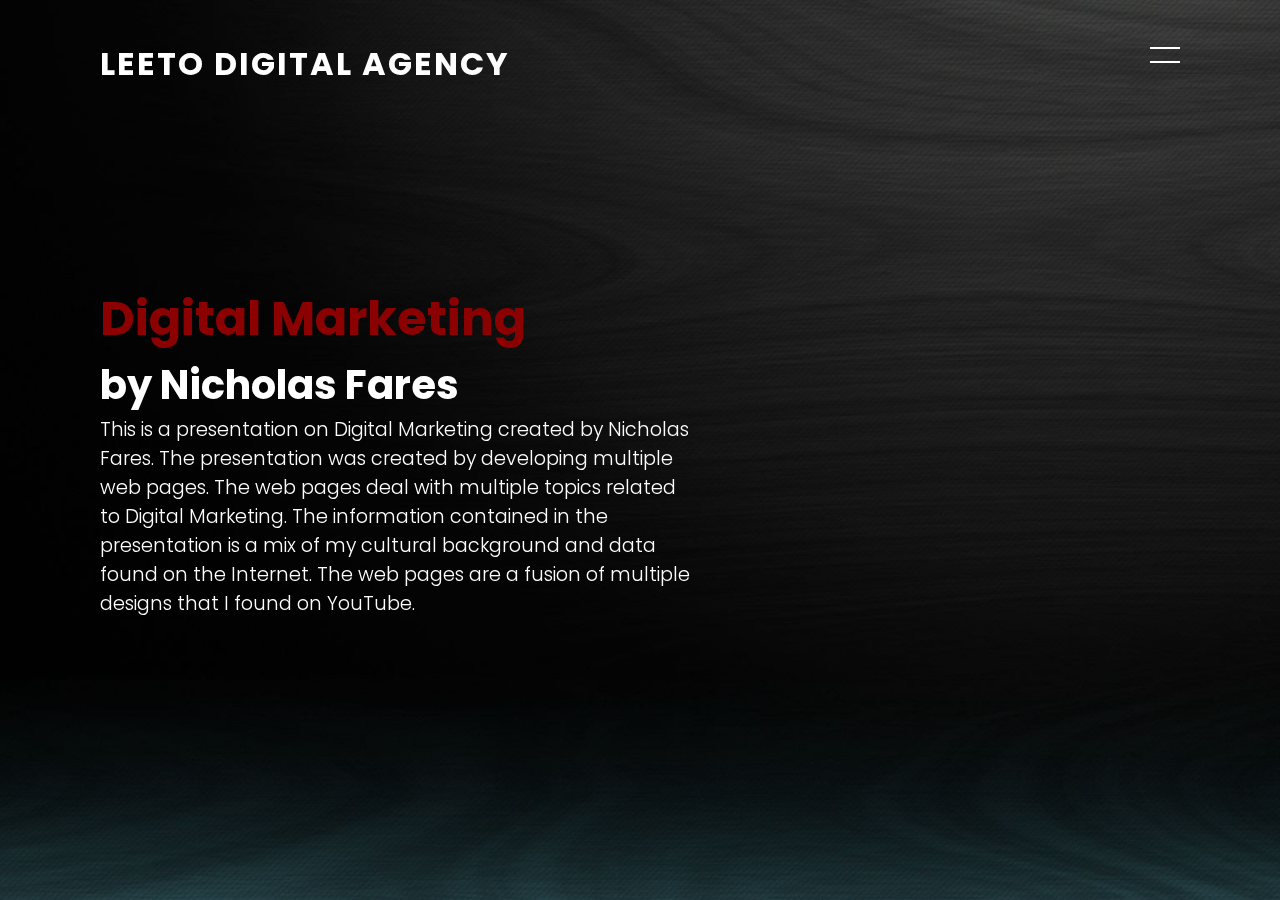
<file: index.html>
<!DOCTYPE html>
<html>
	<head>
		<meta charset="utf-8">
		<meta name="viewport" content="width=device-width, initial-scale=1.0">
		<title>
		Digital Marketing	
		</title>
		<link rel="stylesheet" href="00Style.css">
	</head>
	<body>
		<section class="banner" id="sec">
			<header>
				<a href="#" class="logo"> Leeto Digital Agency </a>
				<div id="toggle" onclick="toggle()"></div>
			</header>
			<div class="content">
				<h2><span> Digital Marketing <br> </span> by Nicholas Fares</h2>
				<p> This is a presentation on Digital Marketing created by Nicholas Fares. The presentation was created by developing multiple web pages.
					The web pages deal with multiple topics related to Digital Marketing. The information contained in the presentation is a mix of my cultural background and data found on the Internet. The web pages are a fusion of multiple designs that I found on YouTube.</p>
			</div>
			<!--
			<ul class="sci">
				<li><a href="#"><img src="instagram.png"></a></li>
				<li><a href="#"><img src="discord.png"></a></li>
				<li><a href="#"><img src="whatsapp.png"></a></li>
			</ul>
		-->
		</section>
		<div id="navigation">
			<ul>
				<li><a href="01Map.html">Watch the Map</a></li>
					<script type="text/javascript">
						const buttons = document.querySelectorAll('a');
						buttons.forEach(btn => {
							btn.addEventListener('click',function(e) {
								let x = e.clientX = e.target.offsetLeft;
								let y = e.clientY = e.target.offsetTop;

								let ripples = document.createElement('span');
								ripples.style.left = x + 'px';
								ripples.style.top = y + 'px';
								this.appendChild(ripples);

								setTimeout(() => {
									ripples.remove()
								},1000);
							})
						})
					</script>
			</ul>
		</div>
		<script type="text/javascript">
			function toggle(){
				var sec = document.getElementById('sec');
				var nav = document.getElementById('navigation');
				sec.classList.toggle('active')
				nav.classList.toggle('active')  
			}
		</script>
	</body>
</html>
</file>
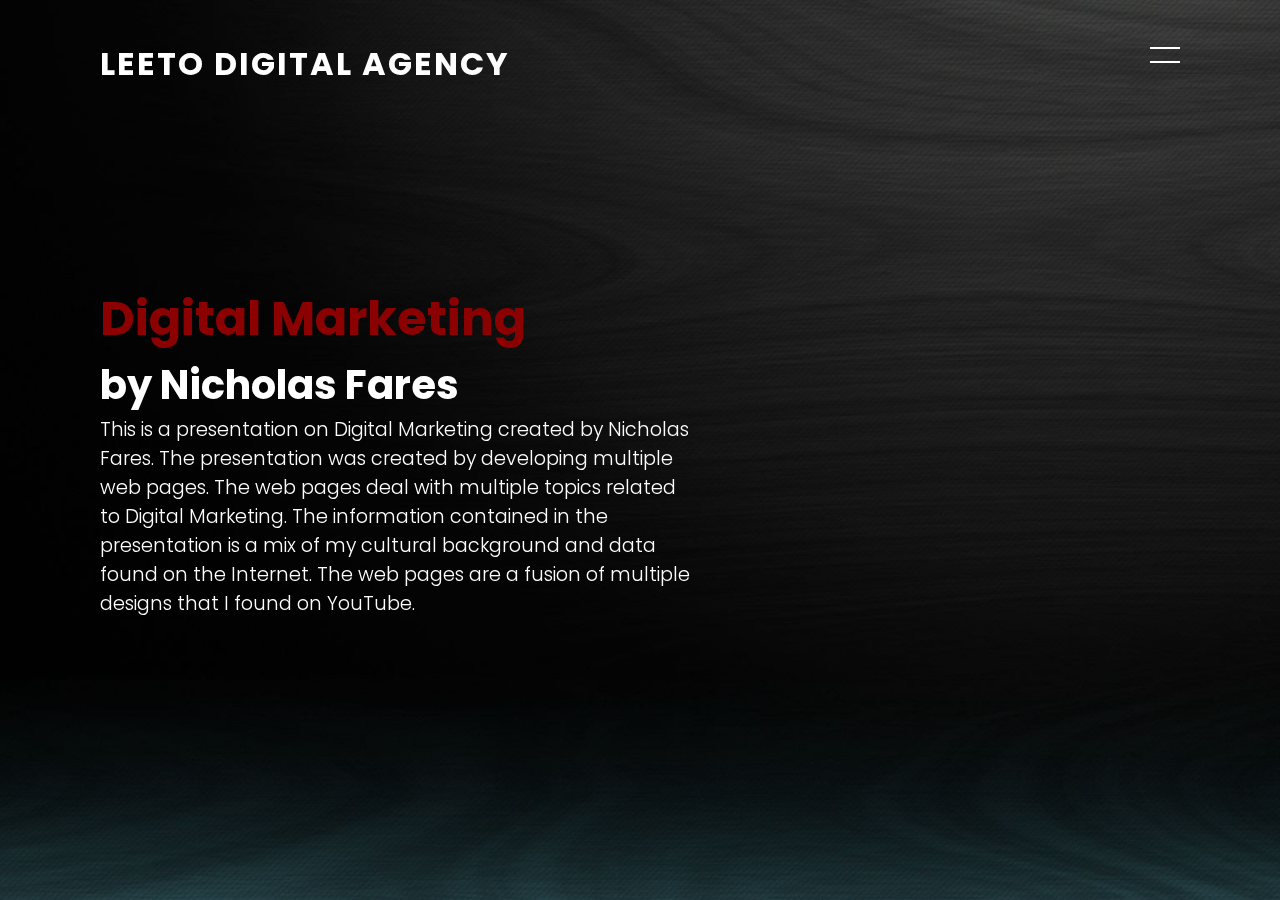
<file: 00Start.html>
<!DOCTYPE html>
<html>
	<head>
		<meta charset="utf-8">
		<meta name="viewport" content="width=device-width, initial-scale=1.0">
		<title>
		Digital Marketing	
		</title>
		<link rel="stylesheet" href="00Style.css">
	</head>
	<body>
		<section class="banner" id="sec">
			<header>
				<a href="#" class="logo"> Leeto Digital Agency </a>
				<div id="toggle" onclick="toggle()"></div>
			</header>
			<div class="content">
				<h2><span> Digital Marketing <br> </span> by Nicholas Fares</h2>
				<p> This is a presentation on Digital Marketing created by Nicholas Fares. The presentation was created by developing multiple web pages.
					The web pages deal with multiple topics related to Digital Marketing. The information contained in the presentation is a mix of my cultural background and data found on the Internet. The web pages are a fusion of multiple designs that I found on YouTube.</p>
			</div>
			<!--
			<ul class="sci">
				<li><a href="#"><img src="instagram.png"></a></li>
				<li><a href="#"><img src="discord.png"></a></li>
				<li><a href="#"><img src="whatsapp.png"></a></li>
			</ul>
		-->
		</section>
		<div id="navigation">
			<ul>
				<li><a href="01Map.html">Watch the Map</a></li>
					<script type="text/javascript">
						const buttons = document.querySelectorAll('a');
						buttons.forEach(btn => {
							btn.addEventListener('click',function(e) {
								let x = e.clientX = e.target.offsetLeft;
								let y = e.clientY = e.target.offsetTop;

								let ripples = document.createElement('span');
								ripples.style.left = x + 'px';
								ripples.style.top = y + 'px';
								this.appendChild(ripples);

								setTimeout(() => {
									ripples.remove()
								},1000);
							})
						})
					</script>
			</ul>
		</div>
		<script type="text/javascript">
			function toggle(){
				var sec = document.getElementById('sec');
				var nav = document.getElementById('navigation');
				sec.classList.toggle('active')
				nav.classList.toggle('active')  
			}
		</script>
	</body>
</html>
</file>
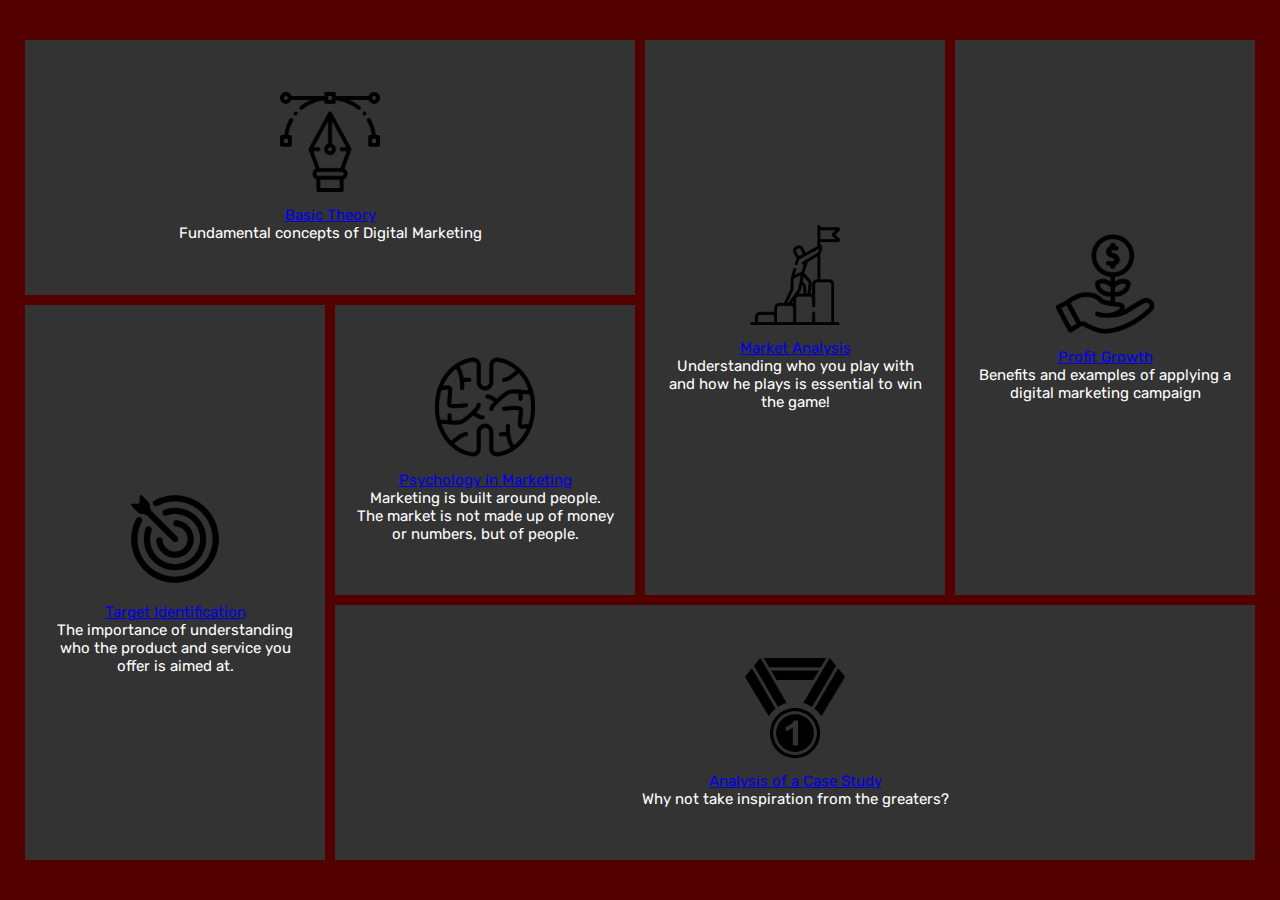
<file: 01Map.html>
<!DOCTYPE html>
<html>
<head>
	<meta charset="utf-8">
	<meta name="viewport" content="width=device-width, initial-scale=1">
	<title>
		Digital Marketing
	</title>
	<link rel="stylesheet" href="01Style.css">
</head>
<body>
	<div class="container">
		<div class="box">
			<div class="content">
				<img src="icon1.png">
				<P><a href="02BasicTheory.html">Basic Theory</br></a>
					Fundamental concepts of Digital Marketing</P>
			</div>
		</div>
		<div class="box">
			<div class="content">
				<img src="icon3.png">
				<P><a href="03MarketAnalysis.html">Market Analysis</a></br>
					Understanding who you play with and how he plays is essential to win the game!</P>
			</div>
		</div>
		<div class="box">
			<div class="content">
				<img src="profit3.png">
				<P><a href="04ProfitGrowth.html">Profit Growth</a></br>
					Benefits and examples of applying a digital marketing campaign
				</P>
			</div>
		</div>
		<div class="box">
			<div class="content">
				<img src="target.png">
				<P><a href="05TargetIdentification.html">Target Identification</a></br> 
					The importance of understanding who the product and service you offer is aimed at.</P>
			</div>
		</div>
		<div class="box">
			<div class="content">
				<img src="trophy1.png">
				<P><a href="06ASC.html">Analysis of a Case Study</a></br>
					Why not take inspiration from the greaters?</P>
			</div>
		</div>
		<!--
		<div class="box">
			<div class="content">
				<img src="meme.png">
				<P>Randomic things</P>
			</div>
		</div>
		-->
		<div class="box">
			<div class="content">
				<img src="brain.png">
				<P><a href="07PsychoMarketing.html">Psychology in Marketing</a></br>
					Marketing is built around people. The market is not made up of money or numbers, but of people. </P>
			</div>
		</div>
	</div>

</body>
</html>
</file>
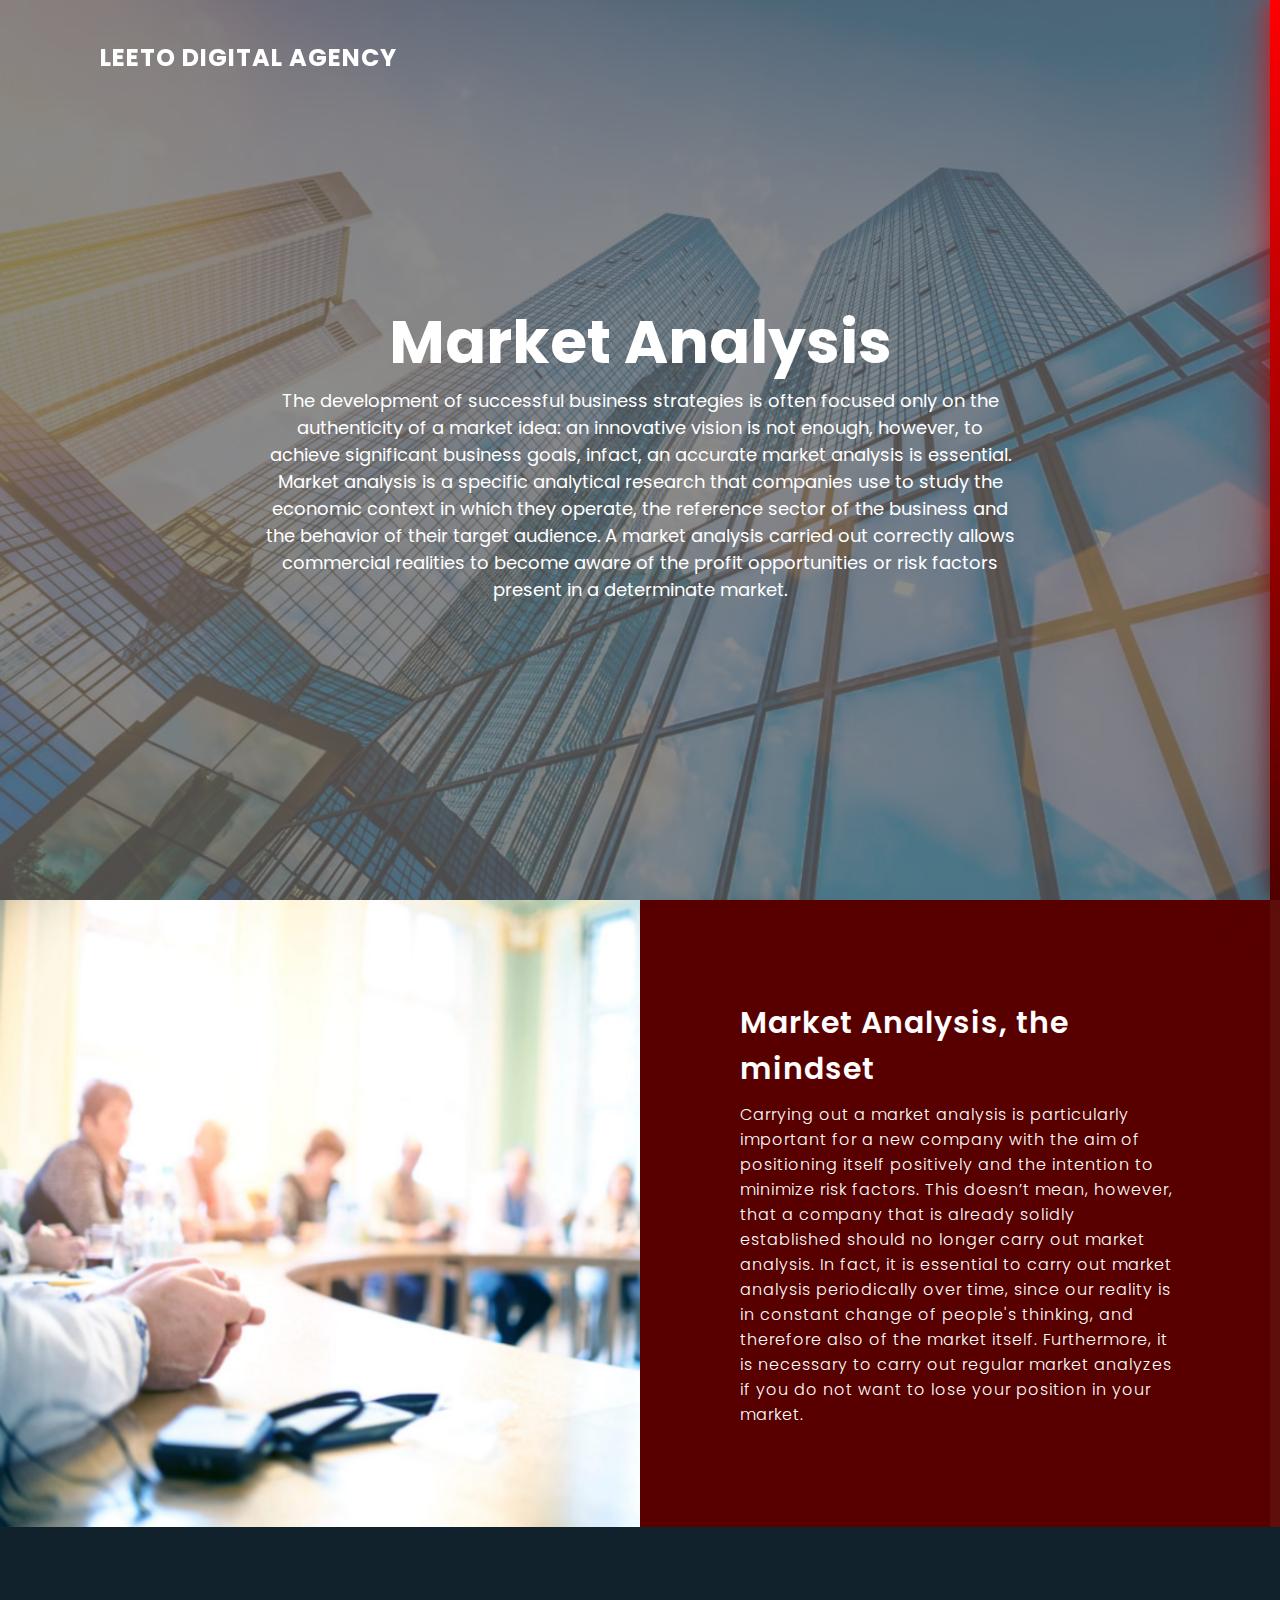
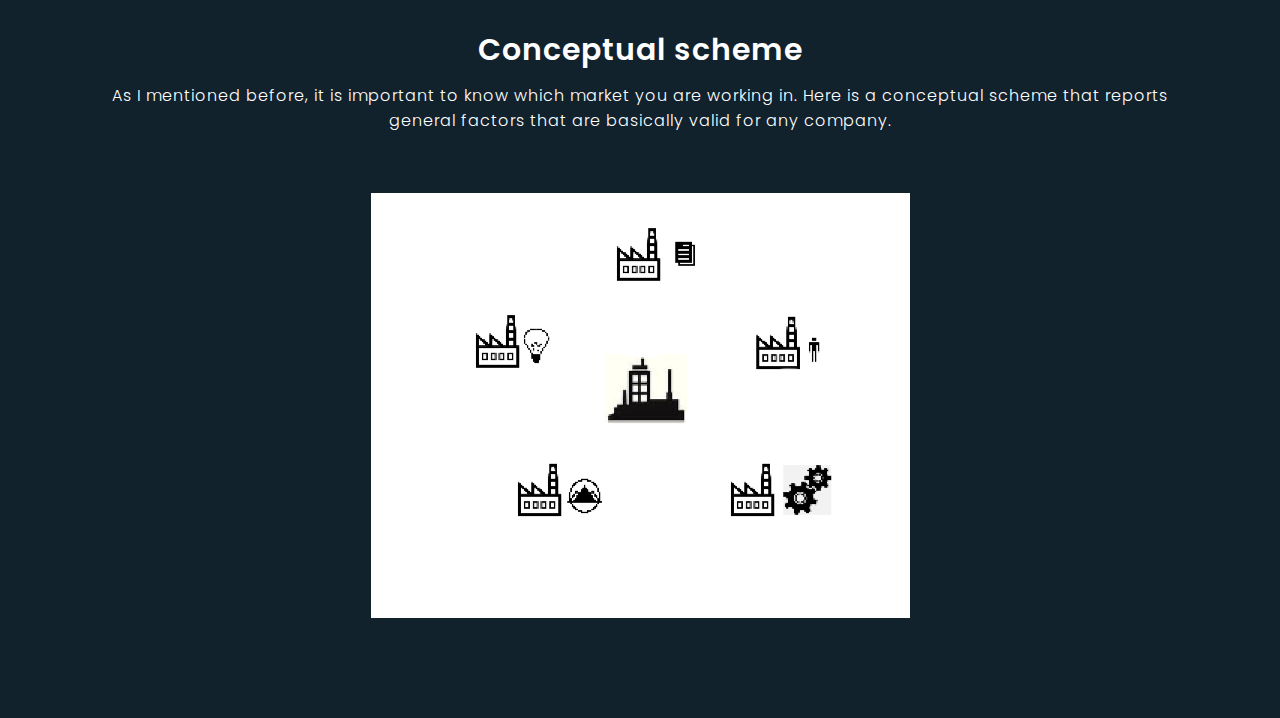
<file: 03MarketAnalysis.html>
<!DOCTYPE html>
<html lang="en">
<head>
    <meta charset="UTF-8">
    <meta http-equiv="X-UA-Compatible" content="IE=edge">
    <meta name="viewport" content="width=device-width, initial-scale=1.0">
    <title>Digital Marketing</title>
    <link rel="stylesheet" href="03Style.css">
</head>
<body>
    <div class="banner"> 
        <header>
            <a href="#" class="logo"> Leeto Digital Agency</a>
            <div class="toggle"></div>
        </header>
        <img src="bg_market.jpg">
        <div class="content">
            <h2> Market Analysis</h2>
            <p>The development of successful business strategies is often focused only on the authenticity of a market idea: an innovative vision is not enough, however, to achieve significant business goals, infact, an accurate market analysis is essential. Market analysis is a specific analytical research that companies use to study the economic context in which they operate, the reference sector of the business and the behavior of their target audience. A market analysis carried out correctly allows commercial realities to become aware of the profit opportunities or risk factors present in a determinate market.</p>

        </div>
    </div>
        <section class="about">
            <div id="progressbar"></div>
            <div id="scrollPath"></div>
            <div class="imgBx"></div>
            <div class="contentBx">
                <h2 class="heading">Market Analysis, the mindset</h2>
                <p class="text"> Carrying out a market analysis is particularly important for a new company with the aim of positioning itself positively and the intention to minimize risk factors. This doesn’t mean, however, that a company that is already solidly established should no longer carry out market analysis. In fact, it is essential to carry out market analysis periodically over time, since our reality is in constant change of people's thinking, and therefore also of the market itself. Furthermore, it is necessary to carry out regular market analyzes if you do not want to lose your position in your market. </p>
            </div>
            
                
    
        </section>

        <section class="services">
            <h2 class="heading">Conceptual scheme</h2>
            <p class="text"> As I  mentioned before, it is important to know which market you are working in. Here is a conceptual scheme that reports general factors that are basically valid for any company. </p>
            <div class="container">
                <img src="CatturaDefinitiva.PNG">
            </div>
            <!-- 
            <div class="container">
                <div class="serviceBx">
                    <div>
                        <img src="002Market.png">
                        <h2> Digital Marketing</h2>
                    </div>
                </div>
            </div>
            <div class="container">
                <div class="serviceCx">
                    <div>
                        <img src="SEO.png">
                        <h2> SEO </h2>
                    </div>
                </div>
                <div class="serviceCx">
                    <div>
                        <img src="SEM.png">
                        <h2> SEM </h2>
                    </div>
                </div>
            </div>
            <div class="container">
                <div class="serviceDx">
                    <div>
                        <h2> Content Marketing </h2>
                    </div>
                </div>
                <div class="serviceDx">
                    <div>
                        <h2> E-Commerce Marketing</h2>
                    </div>
                </div>
                <div class="serviceDx">
                    <div>
                        <h2> Influencer Marketing </h2>
                    </div>
                </div>
                <div class="serviceDx">
                    <div>
                        <h2> Data-Driven Marketing</h2>
                    </div>
                </div>
                <div class="serviceDx">
                    <div>
                        <h2> Social Media Marketing</h2>
                    </div>
                </div>
                <div class="serviceDx">
                    <div>
                        <h2> E-mail direct Marketing</h2>
                    </div>
                </div>
                <div class="serviceDx">
                    <div>
                        <h2> Etcetera... </h2>
                    </div>
                </div>
            </div>
            -->
        </section>
        <script type="text/javascript">
            let progress = document.getElementById('progressbar');
            let totalHeight = document.body.scrollHeight - window.innerHeight;
            window.innerHeight;
            window.onscroll = function(){
                let progressHeight = (window.pageYOffset / totalHeight) * 100;
                progress.style.height = progressHeight + "%";
            }
            </script>
        
    
</body>
</html>
</file>
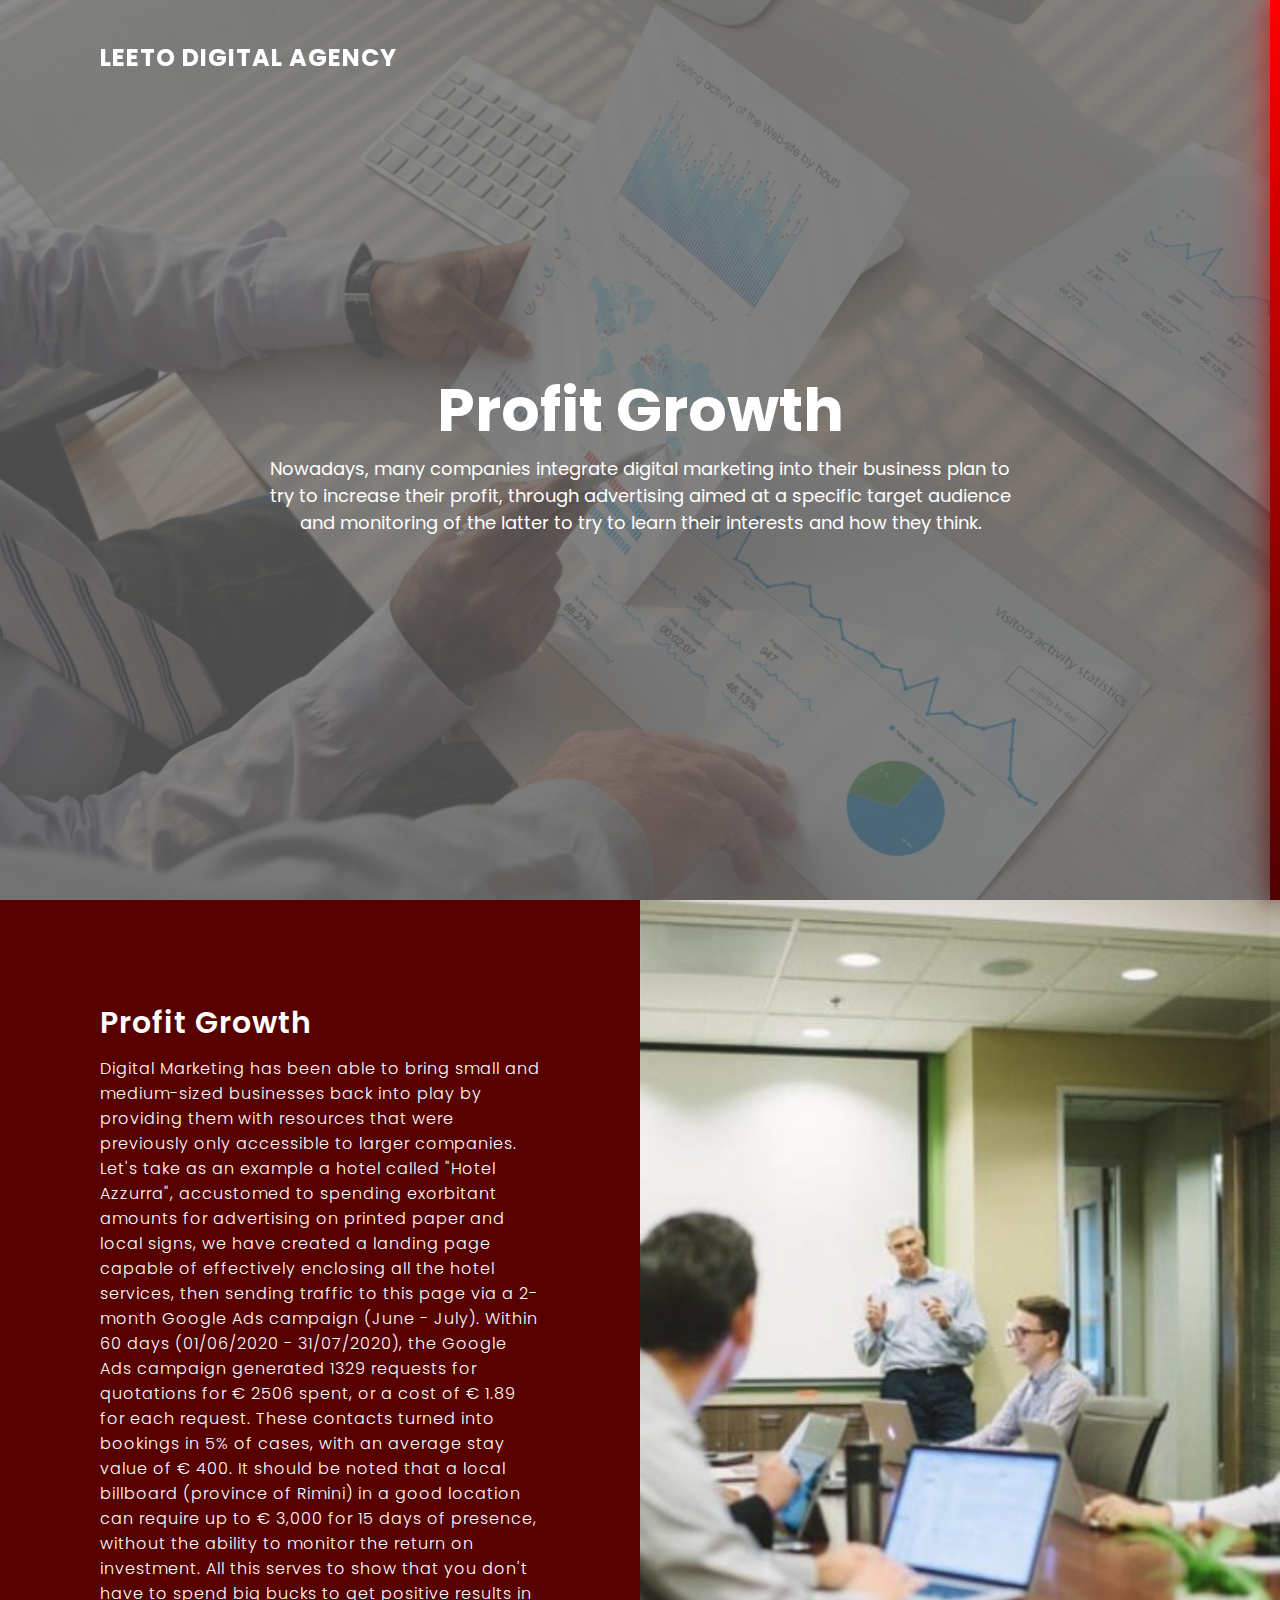
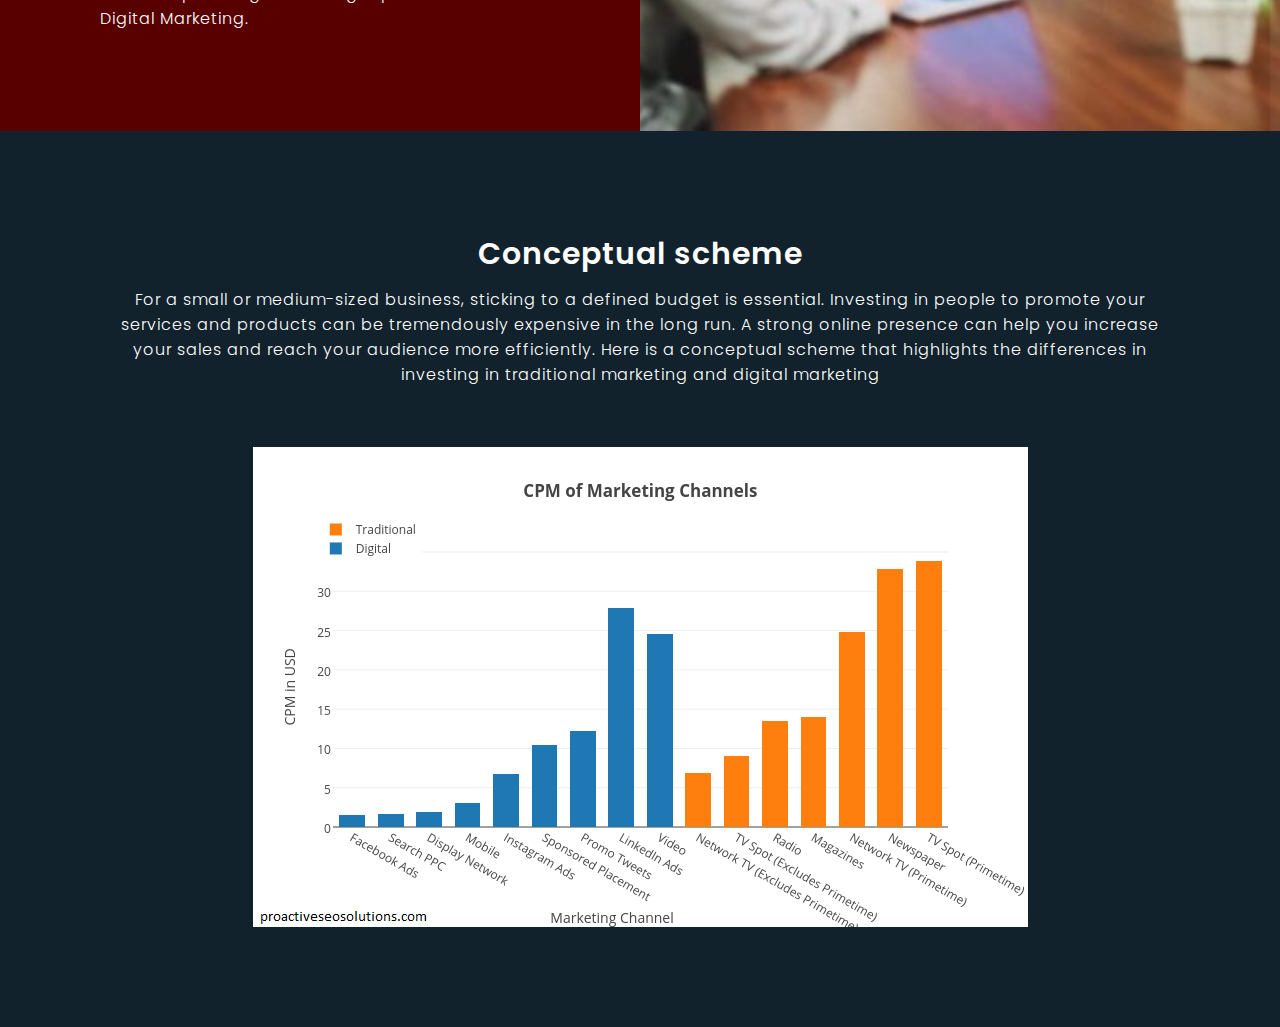
<file: 04ProfitGrowth.html>
<!DOCTYPE html>
<html lang="en">
<head>
    <meta charset="UTF-8">
    <meta http-equiv="X-UA-Compatible" content="IE=edge">
    <meta name="viewport" content="width=device-width, initial-scale=1.0">
    <title>Digital Marketing</title>
    <link rel="stylesheet" href="04Style.css">
</head>
<body>
    <div class="banner"> 
        <header>
            <a href="#" class="logo"> Leeto Digital Agency</a>
            <div class="toggle"></div>
        </header>
        <img src="bg_profit.jpg">
        <div class="content">
            <h2> Profit Growth</h2>
            <p>Nowadays, many companies integrate digital marketing into their business plan to try to increase their profit, through advertising aimed at a specific target audience and monitoring of the latter to try to learn their interests and how they think.</p>

        </div>
    </div>
        <section class="about">
            <div id="progressbar"></div>
            <div id="scrollPath"></div>
            <div class="contentBx">
                <h2 class="heading">Profit Growth</h2>
                <p class="text">Digital Marketing has been able to bring small and medium-sized businesses back into play by providing them with resources that were previously only accessible to larger companies. Let's take as an example a hotel called "Hotel Azzurra", accustomed to spending exorbitant amounts for advertising on printed paper and local signs, we have created a landing page capable of effectively enclosing all the hotel services, then sending traffic to this page via a 2-month Google Ads campaign (June - July).
                    Within 60 days (01/06/2020 - 31/07/2020), the Google Ads campaign generated 1329 requests for quotations for € 2506 spent, or a cost of € 1.89 for each request. These contacts turned into bookings in 5% of cases, with an average stay value of € 400. It should be noted that a local billboard (province of Rimini) in a good location can require up to € 3,000 for 15 days of presence, without the ability to monitor the return on investment. All this serves to show that you don't have to spend big bucks to get positive results in Digital Marketing.</p>
            </div>
            <div class="imgBx"> 
                
            </div>
    
        </section>

        <section class="services">
            <h2 class="heading">Conceptual scheme</h2>
            <p class="text"> For a small or medium-sized business, sticking to a defined budget is essential. Investing in people to promote your services and products can be tremendously expensive in the long run.
                A strong online presence can help you increase your sales and reach your audience more efficiently.
                Here is a conceptual scheme that highlights the differences in investing in traditional marketing and digital marketing</p>
            <div class="container">
                <img src="RealGraph.png">
            </div>
            <!-- 
            <div class="container">
                <div class="serviceBx">
                    <div>
                        <img src="002Market.png">
                        <h2> Digital Marketing</h2>
                    </div>
                </div>
            </div>
            <div class="container">
                <div class="serviceCx">
                    <div>
                        <img src="SEO.png">
                        <h2> SEO </h2>
                    </div>
                </div>
                <div class="serviceCx">
                    <div>
                        <img src="SEM.png">
                        <h2> SEM </h2>
                    </div>
                </div>
            </div>
            <div class="container">
                <div class="serviceDx">
                    <div>
                        <h2> Content Marketing </h2>
                    </div>
                </div>
                <div class="serviceDx">
                    <div>
                        <h2> E-Commerce Marketing</h2>
                    </div>
                </div>
                <div class="serviceDx">
                    <div>
                        <h2> Influencer Marketing </h2>
                    </div>
                </div>
                <div class="serviceDx">
                    <div>
                        <h2> Data-Driven Marketing</h2>
                    </div>
                </div>
                <div class="serviceDx">
                    <div>
                        <h2> Social Media Marketing</h2>
                    </div>
                </div>
                <div class="serviceDx">
                    <div>
                        <h2> E-mail direct Marketing</h2>
                    </div>
                </div>
                <div class="serviceDx">
                    <div>
                        <h2> Etcetera... </h2>
                    </div>
                </div>
            </div>
            -->
        </section>
        <script type="text/javascript">
            let progress = document.getElementById('progressbar');
            let totalHeight = document.body.scrollHeight - window.innerHeight;
            window.innerHeight;
            window.onscroll = function(){
                let progressHeight = (window.pageYOffset / totalHeight) * 100;
                progress.style.height = progressHeight + "%";
            }
            </script>
</body>
</html>
</file>
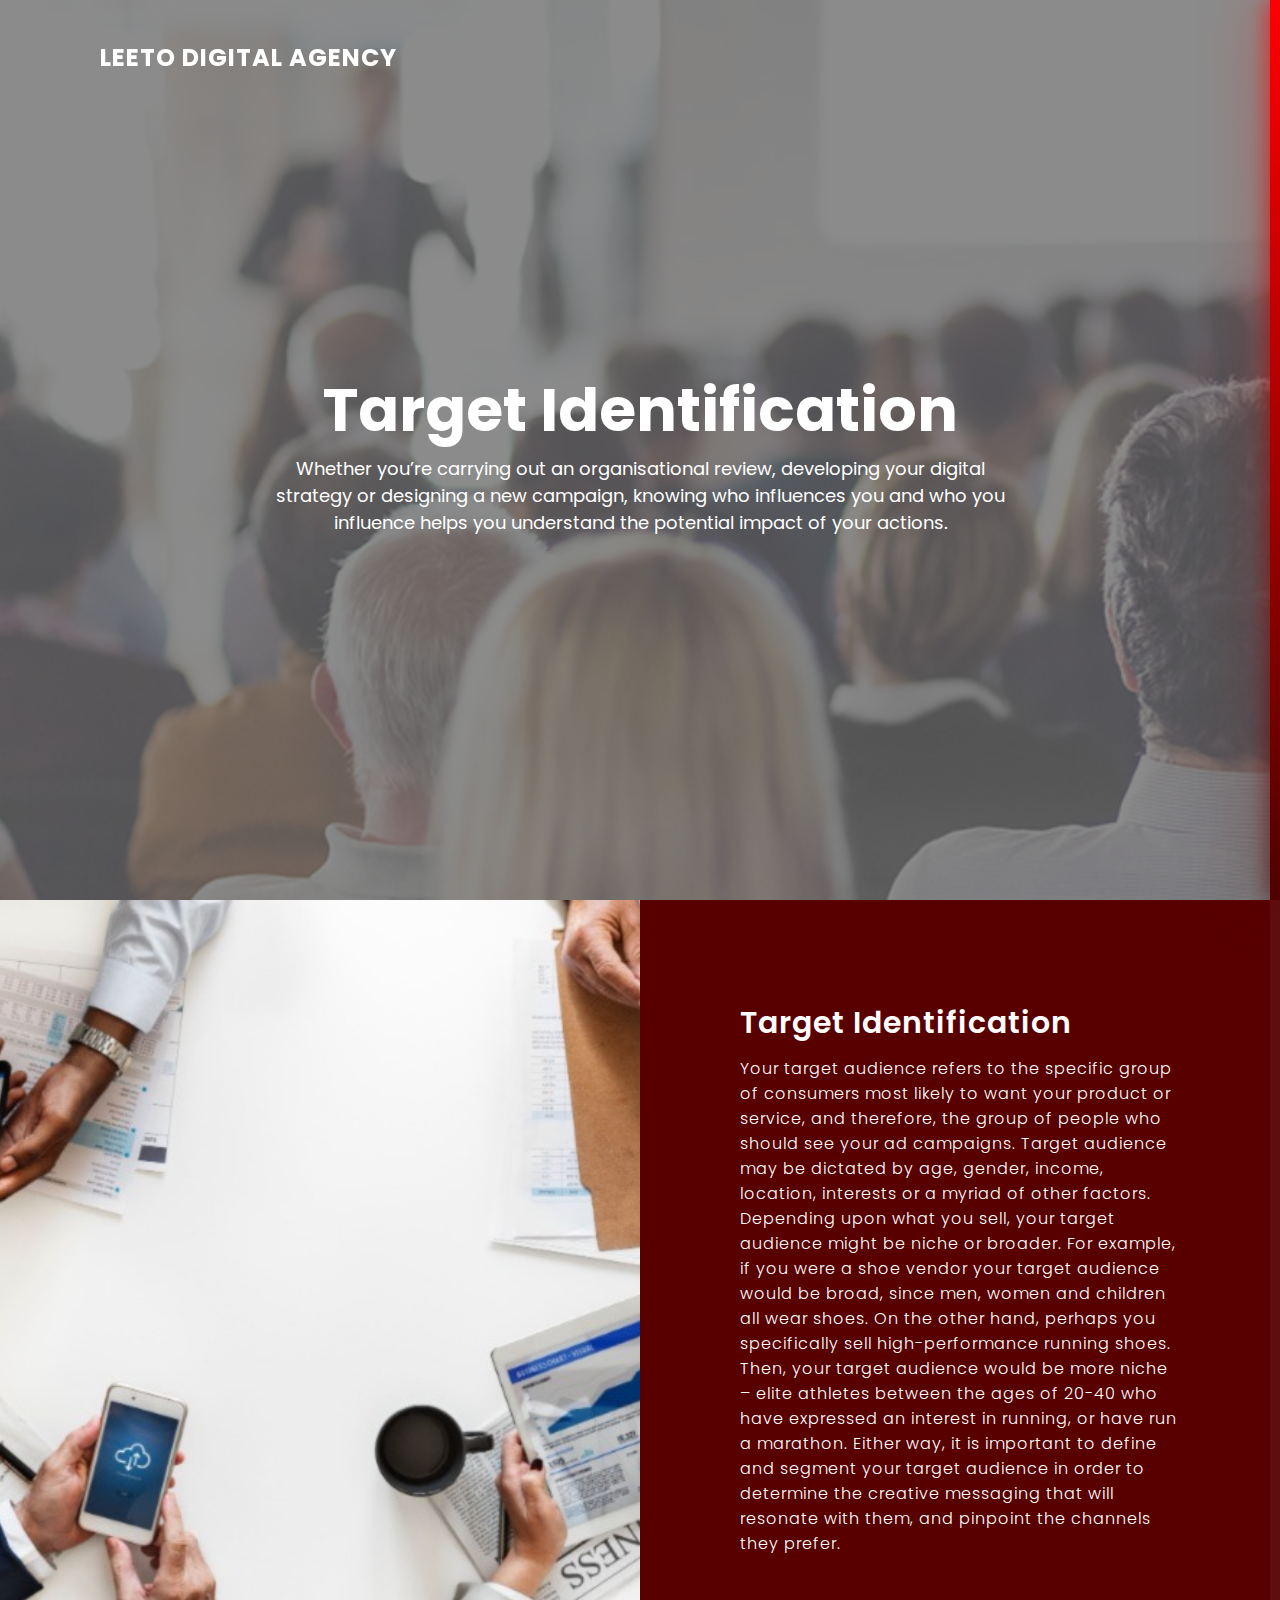
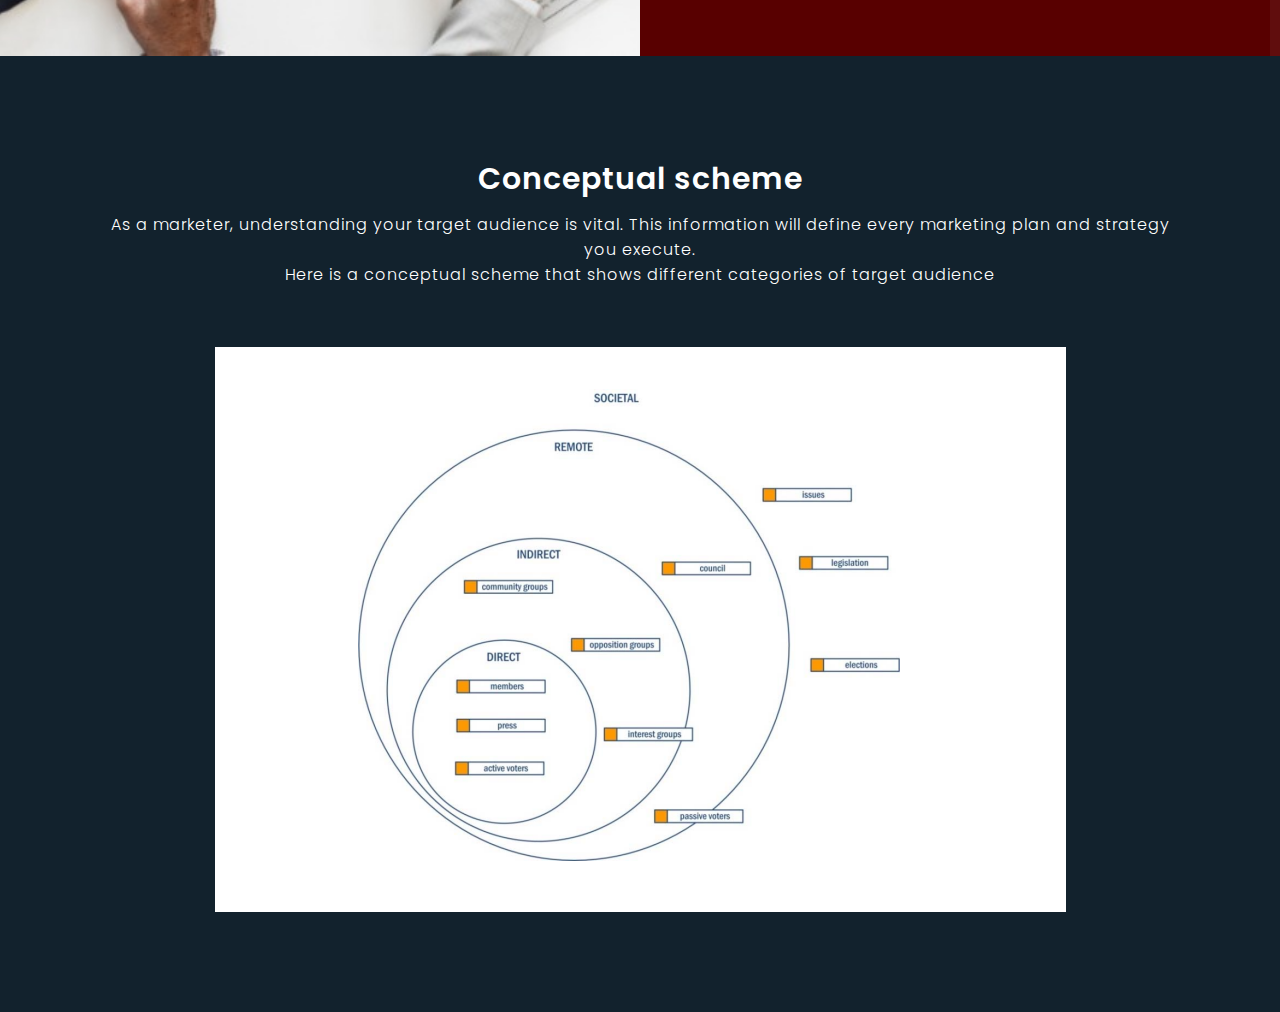
<file: 05TargetIdentification.html>
<!DOCTYPE html>
<html lang="en">
<head>
    <meta charset="UTF-8">
    <meta http-equiv="X-UA-Compatible" content="IE=edge">
    <meta name="viewport" content="width=device-width, initial-scale=1.0">
    <title>Digital Marketing</title>
    <link rel="stylesheet" href="05Style.css">
</head>
<body>
    <div class="banner"> 
        <header>
            <a href="#" class="logo"> Leeto Digital Agency</a>
            <div class="toggle"></div>
        </header>
        <img src="bg_target.png">
        <div class="content">
            <h2> Target Identification</h2>
            <p>Whether you’re carrying out an organisational review, developing your digital strategy or designing a new campaign, knowing who influences you and who you influence helps you understand the potential impact of your actions.</p>

        </div>
    </div>
        <section class="about">
            <div id="progressbar"></div>
            <div id="scrollPath"></div>
            <div class="imgBx"></div>
            <div class="contentBx">
                <h2 class="heading">Target Identification</h2>
                <p class="text">Your target audience refers to the specific group of consumers most likely to want your product or service, and therefore, the group of people who should see your ad campaigns. Target audience may be dictated by age, gender, income, location, interests or a myriad of other factors. Depending upon what you sell, your target audience might be niche or broader. For example, if you were a shoe vendor your target audience would be broad, since men, women and children all wear shoes. On the other hand, perhaps you specifically sell high-performance running shoes. Then, your target audience would be more niche – elite athletes between the ages of 20-40 who have expressed an interest in running, or have run a marathon. Either way, it is important to define and segment your target audience in order to determine the creative messaging that will resonate with them, and pinpoint the channels they prefer.</p>
            </div>
             
                
            </div>
    
        </section>

        <section class="services">
            <h2 class="heading">Conceptual scheme</h2>
            <p class="text"> As a marketer, understanding your target audience is vital. This information will define every marketing plan and strategy you execute. <br> Here is a conceptual scheme that shows different categories of target audience </p>
            <div class="container">
                <img src="TargetMap.png">
            </div>
            <!-- 
            <div class="container">
                <div class="serviceBx">
                    <div>
                        <img src="002Market.png">
                        <h2> Digital Marketing</h2>
                    </div>
                </div>
            </div>
            <div class="container">
                <div class="serviceCx">
                    <div>
                        <img src="SEO.png">
                        <h2> SEO </h2>
                    </div>
                </div>
                <div class="serviceCx">
                    <div>
                        <img src="SEM.png">
                        <h2> SEM </h2>
                    </div>
                </div>
            </div>
            <div class="container">
                <div class="serviceDx">
                    <div>
                        <h2> Content Marketing </h2>
                    </div>
                </div>
                <div class="serviceDx">
                    <div>
                        <h2> E-Commerce Marketing</h2>
                    </div>
                </div>
                <div class="serviceDx">
                    <div>
                        <h2> Influencer Marketing </h2>
                    </div>
                </div>
                <div class="serviceDx">
                    <div>
                        <h2> Data-Driven Marketing</h2>
                    </div>
                </div>
                <div class="serviceDx">
                    <div>
                        <h2> Social Media Marketing</h2>
                    </div>
                </div>
                <div class="serviceDx">
                    <div>
                        <h2> E-mail direct Marketing</h2>
                    </div>
                </div>
                <div class="serviceDx">
                    <div>
                        <h2> Etcetera... </h2>
                    </div>
                </div>
            </div>
            -->
        </section>
        <script type="text/javascript">
            let progress = document.getElementById('progressbar');
            let totalHeight = document.body.scrollHeight - window.innerHeight;
            window.innerHeight;
            window.onscroll = function(){
                let progressHeight = (window.pageYOffset / totalHeight) * 100;
                progress.style.height = progressHeight + "%";
            }
            </script>
    
</body>
</html>
</file>
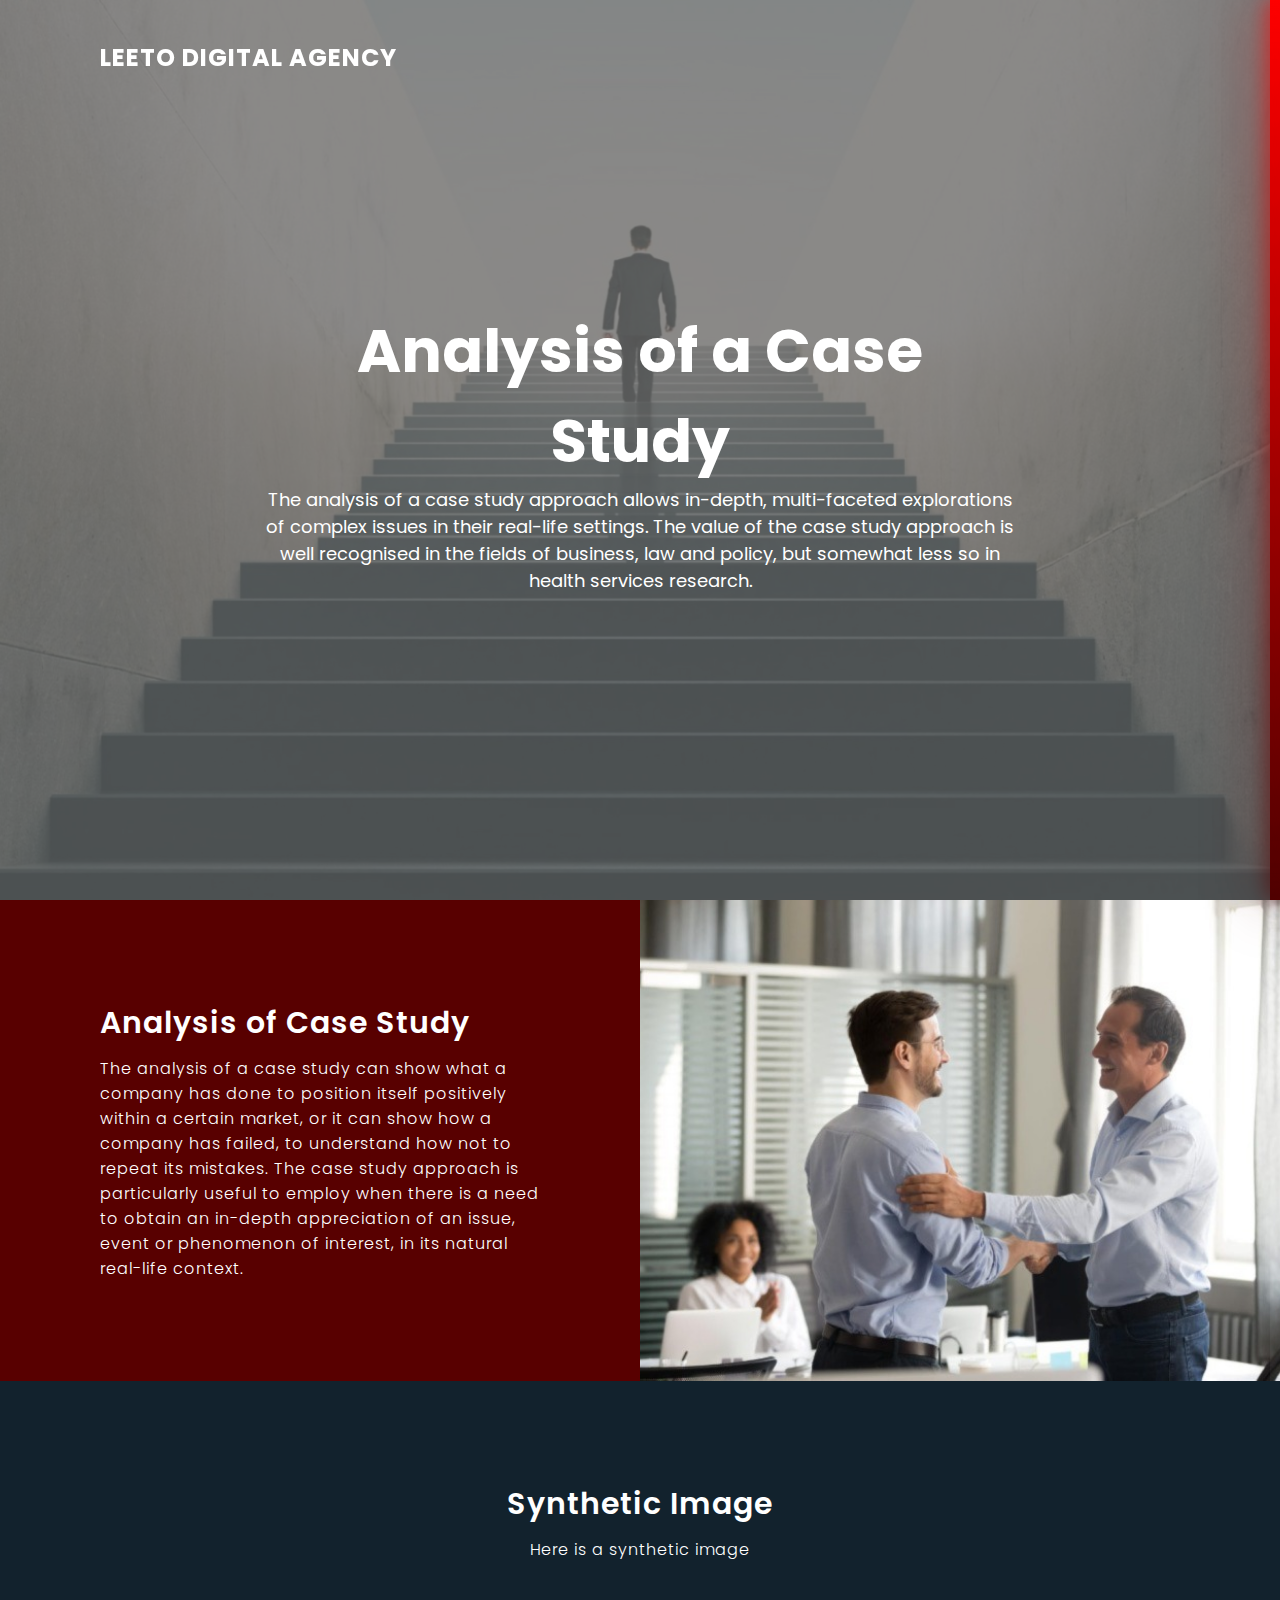
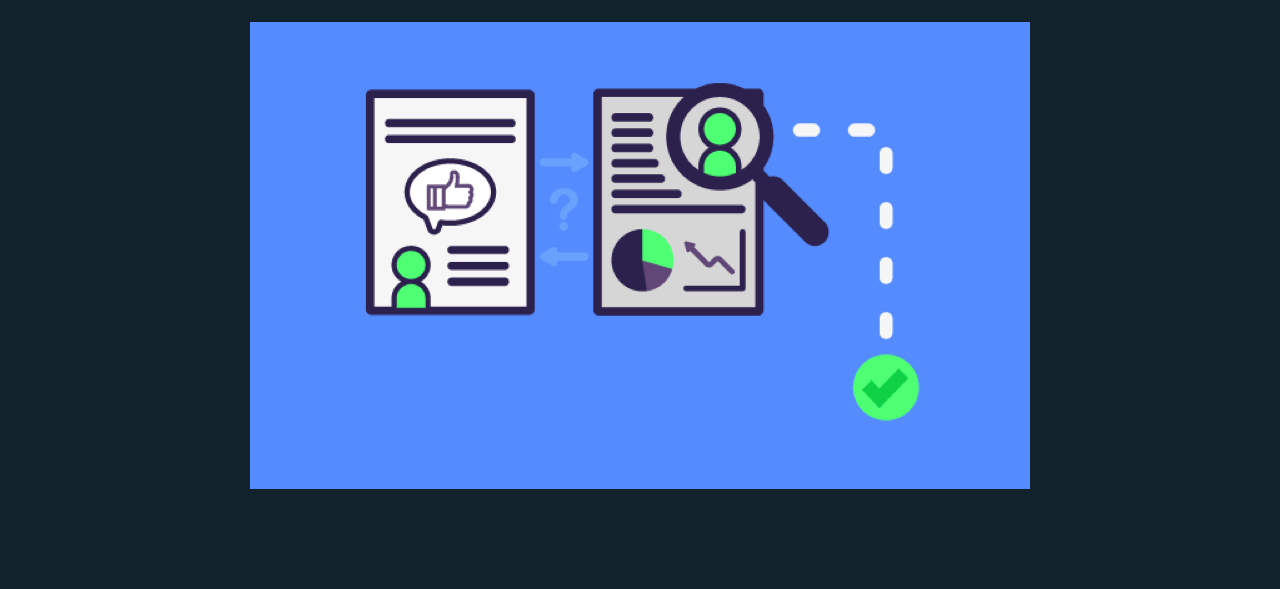
<file: 06ASC.html>
<!DOCTYPE html>
<html lang="en">
<head>
    <meta charset="UTF-8">
    <meta http-equiv="X-UA-Compatible" content="IE=edge">
    <meta name="viewport" content="width=device-width, initial-scale=1.0">
    <title>Digital Marketing</title>
    <link rel="stylesheet" href="06Style.css">
</head>
<body>
    <div class="banner"> 
        <header>
            <a href="#" class="logo"> Leeto Digital Agency</a>
            <div class="toggle"></div>
        </header>
        <img src="bg_asc.jpg">
        <div class="content">
            <h2> Analysis of a Case Study</h2>
            <p>The analysis of a case study approach allows in-depth, multi-faceted explorations of complex issues in their real-life settings. The value of the case study approach is well recognised in the fields of business, law and policy, but somewhat less so in health services research.</p>

        </div>
    </div>
        <section class="about">
            <div id="progressbar"></div>
            <div id="scrollPath"></div>
            <div class="contentBx">
                <h2 class="heading">Analysis of Case Study</h2>
                <p class="text">The analysis of a case study can show what a company has done to position itself positively within a certain market, or it can show how a company has failed, to understand how not to repeat its mistakes.
                    The case study approach is particularly useful to employ when there is a need to obtain an in-depth appreciation of an issue, event or phenomenon of interest, in its natural real-life context.
                    </p>
            </div>
            <div class="imgBx"> 
                
            </div>
    
        </section>

        <section class="services">
            <h2 class="heading">Synthetic Image</h2>
            <p class="text"> Here is a synthetic image</p>
            <div class="container">
                <img src="RealMapASC.PNG">
            </div>
            <!-- 
            <div class="container">
                <div class="serviceBx">
                    <div>
                        <img src="002Market.png">
                        <h2> Digital Marketing</h2>
                    </div>
                </div>
            </div>
            <div class="container">
                <div class="serviceCx">
                    <div>
                        <img src="SEO.png">
                        <h2> SEO </h2>
                    </div>
                </div>
                <div class="serviceCx">
                    <div>
                        <img src="SEM.png">
                        <h2> SEM </h2>
                    </div>
                </div>
            </div>
            <div class="container">
                <div class="serviceDx">
                    <div>
                        <h2> Content Marketing </h2>
                    </div>
                </div>
                <div class="serviceDx">
                    <div>
                        <h2> E-Commerce Marketing</h2>
                    </div>
                </div>
                <div class="serviceDx">
                    <div>
                        <h2> Influencer Marketing </h2>
                    </div>
                </div>
                <div class="serviceDx">
                    <div>
                        <h2> Data-Driven Marketing</h2>
                    </div>
                </div>
                <div class="serviceDx">
                    <div>
                        <h2> Social Media Marketing</h2>
                    </div>
                </div>
                <div class="serviceDx">
                    <div>
                        <h2> E-mail direct Marketing</h2>
                    </div>
                </div>
                <div class="serviceDx">
                    <div>
                        <h2> Etcetera... </h2>
                    </div>
                </div>
            </div>
            -->
        </section>
        <script type="text/javascript">
            let progress = document.getElementById('progressbar');
            let totalHeight = document.body.scrollHeight - window.innerHeight;
            window.innerHeight;
            window.onscroll = function(){
                let progressHeight = (window.pageYOffset / totalHeight) * 100;
                progress.style.height = progressHeight + "%";
            }
            </script>
    
</body>
</html>
</file>
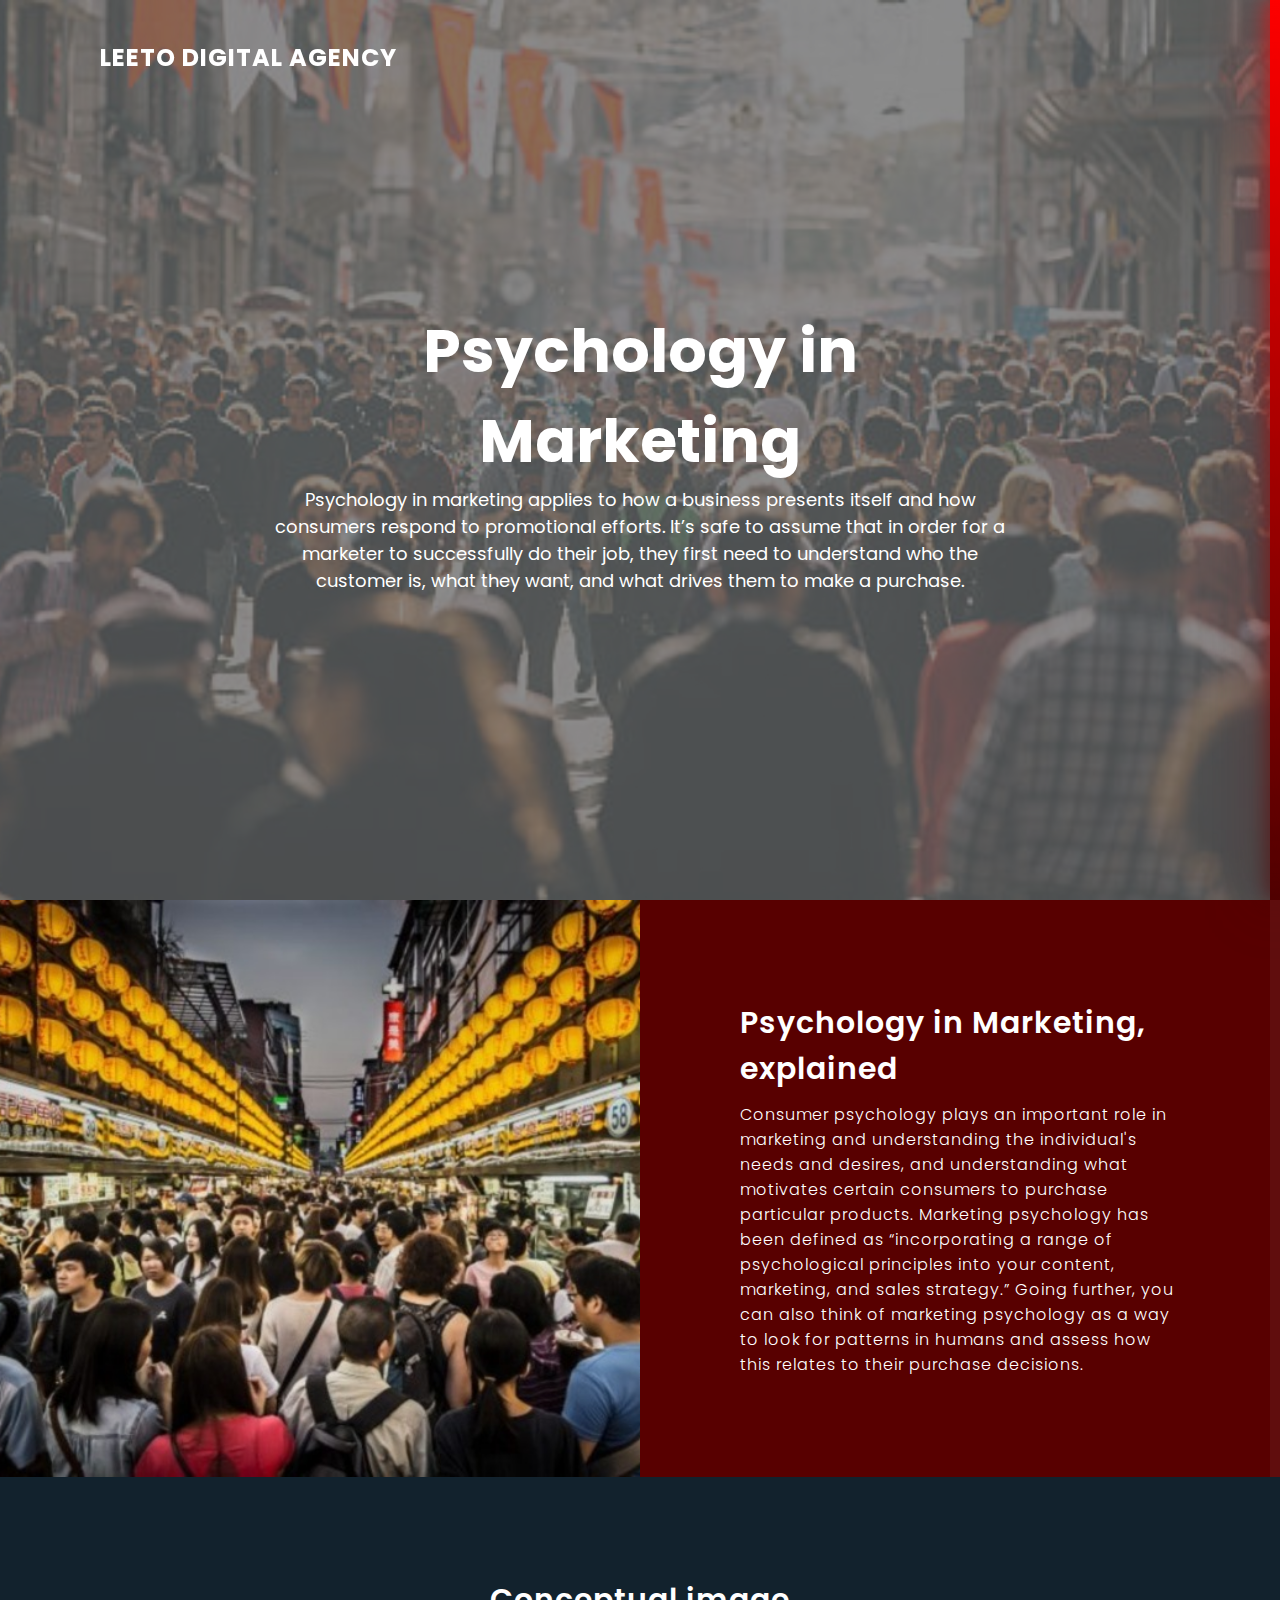
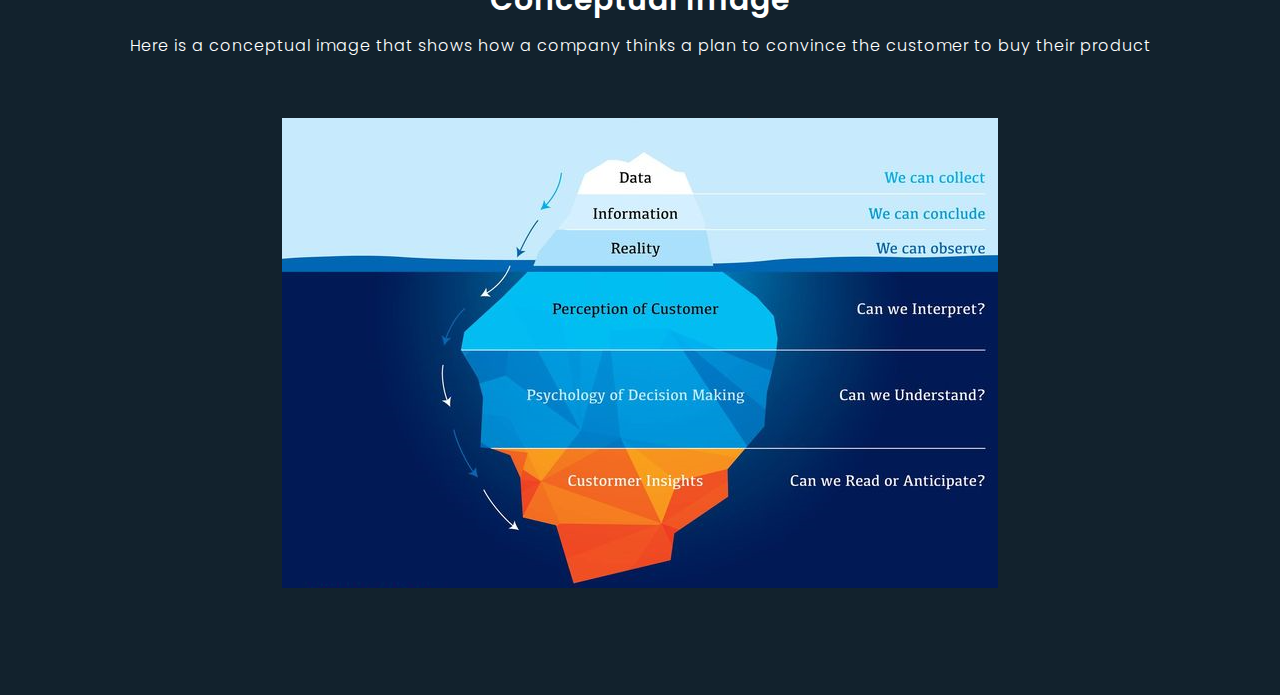
<file: 07PsychoMarketing.html>
<!DOCTYPE html>
<html lang="en">
<head>
    <meta charset="UTF-8">
    <meta http-equiv="X-UA-Compatible" content="IE=edge">
    <meta name="viewport" content="width=device-width, initial-scale=1.0">
    <title>Digital Marketing</title>
    <link rel="stylesheet" href="07Style.css">
</head>
<body>
    <div class="banner"> 
        <header>
            <a href="#" class="logo"> Leeto Digital Agency</a>
            <div class="toggle"></div>
        </header>
        <img src="bg_crowds.jpg">
        <div class="content">
            <h2> Psychology in Marketing</h2>
            <p>Psychology in marketing applies to how a business presents itself and how consumers respond to promotional efforts. It’s safe to assume that in order for a marketer to successfully do their job, they first need to understand who the customer is, what they want, and what drives them to make a purchase. </p>

        </div>
    </div>
        <section class="about">
            <div id="progressbar"></div>
            <div id="scrollPath"></div>
            <div class="imgBx"> </div>
            <div class="contentBx">
                <h2 class="heading">Psychology in Marketing, explained</h2>
                <p class="text">Consumer psychology plays an important role in marketing and understanding the individual's needs and desires, and understanding what motivates certain consumers to purchase particular products. Marketing psychology has been defined as “incorporating a range of psychological principles into your content, marketing, and sales strategy.” Going further, you can also think of marketing psychology as a way to look for patterns in humans and assess how this relates to their purchase decisions. </p>
            </div>
            
                
            
    
        </section>

        <section class="services">
            <h2 class="heading">Conceptual image</h2>
            <p class="text"> Here is a conceptual image that shows how a company thinks a plan to convince the customer to buy their product</p>
            <div class="container">
                <div class="serviceBx">
                    <div>
                        <img src="real_iceberg.png">
                    </div>
                </div>
            </div>
            <!-- Divisore
            <div class="container">
                <div class="serviceCx">
                    <div>
                        <img src="SEO.png">
                        <h2> SEO </h2>
                    </div>
                </div>
                <div class="serviceCx">
                    <div>
                        <img src="SEM.png">
                        <h2> SEM </h2>
                    </div>
                </div>
            </div>
            <div class="container">
                <div class="serviceDx">
                    <div>
                        <h2> Content Marketing </h2>
                    </div>
                </div>
                <div class="serviceDx">
                    <div>
                        <h2> E-Commerce Marketing</h2>
                    </div>
                </div>
                <div class="serviceDx">
                    <div>
                        <h2> Influencer Marketing </h2>
                    </div>
                </div>
                <div class="serviceDx">
                    <div>
                        <h2> Data-Driven Marketing</h2>
                    </div>
                </div>
                <div class="serviceDx">
                    <div>
                        <h2> Social Media Marketing</h2>
                    </div>
                </div>
                <div class="serviceDx">
                    <div>
                        <h2> E-mail direct Marketing</h2>
                    </div>
                </div>
                <div class="serviceDx">
                    <div>
                        <h2> Etcetera... </h2>
                    </div>
                </div>
        
            </div>
        -->
        </section>
        <script type="text/javascript">
            let progress = document.getElementById('progressbar');
            let totalHeight = document.body.scrollHeight - window.innerHeight;
            window.innerHeight;
            window.onscroll = function(){
                let progressHeight = (window.pageYOffset / totalHeight) * 100;
                progress.style.height = progressHeight + "%";
            }
            </script>

</body>
</html>
</file>
<file: 00Style.css>
@import url('https://fonts.googleapis.com/css?family=Poppins:200,300,400,500,600,700,800,900&display=swap');
*
{
	margin: 0;
	padding: 0;
	box-sizing: border-box;
	font-family: 'Poppins', sans-serif;
}
header
{
	position: absolute;
	top: 0;
	left: 0;
	width: 100%;
	display: flex;
	justify-content: space-between;
	padding: 40px 100px;
	z-index: 10000;
	transition: 0.6s;
}
header .logo
{
	position: relative;
	font-weight: 700;
	color: #fff;
	text-decoration: none;
	font-size: 2em;
	text-transform: uppercase;
	letter-spacing: 2px;
	transition: 0.6s;
}
header #toggle
{
	position: relative;
	width: 30px;
	height: 30px;
	cursor: pointer;
}
header #toggle:before
{
	content: '';
	position: absolute;
	top: 7px;
	width: 100%;
	height: 2px;
	background: #fff;
}
header #toggle:after
{
	content: '';
	position: absolute;
	bottom: 7px;
	width: 100%;
	height: 2px;
	background: #fff;
}

.banner.active header #toggle:before
{
	top: 50%;
	left: 50%;
	transform: translate(-50%,-50%) rotate(45deg);
}
.banner.active header #toggle:after
{
	top: 50%;
	left: 50%;
	transform: translate(-50%,-50%) rotate(-45deg);
}
.banner
{
	position: relative;
	width: 100%;
	min-height: 100vh;
	padding: 100px;
	background: url(blackbg.jpg);
	background-size: cover;
	display: flex;
	align-items: center;
	transition: 0.5s;
	z-index: 2;
}
.banner.active
{
	transform: translateX(-400px);
}
#navigation
{
	position: fixed;
	top: 0;
	right: 0;
	width: 400px;
	height: 100vh;
	background: #8b0000;
	z-index: 1;
	display: grid;
	place-items: center;
	transition: 0.5s;
}
#navigation.active 
{
	right: 0;
}
#navigation ul
{
	position: relative;
	display: flex;
	flex-direction: column;
}
#navigation ul li 
{
	position: relative;
	margin: 10px 0;
	padding: 12px 36px;
	color: #fff;
	text-decoration: none;
	display: inline-block;
	font-size: 18px;
	letter-spacing: 2px;
	border-radius: 40px;
	overflow: hidden;
	text-transform: uppercase;
	background: linear-gradient(90deg,#bcbcbc,#444444);
}
	#navigation ul li span
	{
		position: absolute;
		background: #fff;
		transform: translate(-50%,-50%);
		pointer-events: none;
		border-radius: 50%;
		animation: animate 1s linear infinite;
	}
		@keyframes animate
		{
			0%
			{
				width: 0px;
				height: 0px;
				opacity: 0.5;
			}
			100%
			{
				width: 500px;
				height: 500px;
				opacity: 0;
			}
		}
.content
{
	max-width: 600px;
}
.content h2
{
	color: #fff;
	font-size: 2.5em;
}
.content h2 span
{
	color: #8b0000;
	font-size: 1.2em;
}
.content p
{
	font-size: 1.2em;
	color: #fff;
	font-weight: 300;
}
/* ------ KNOW MORE QUAD
.content a
{
	position: relative;
	display: inline-block;
	margin-top: 20px;
	background: #fff;
	color: #000;
	padding: 10px 30px;
	text-decoration: none;
	font-size: 1.2em;
	font-weight: 500;
}
*/
.sci 
{
	position: absolute;
	display: flex;
	flex-direction: column;
	right: 100px;
}
.sci li 
{
	list-style: none;
}
.sci li a 
{
	position: relative;
	display: grid;
	place-items: center;
	width: 50px;
	height: 50px;
	text-decoration: none;
	border: 1px solid #fff;
	margin: 10px 0 0;
}
.sci li a:hover
{
	background: #fff;
}
.sci li a img
{
	max-width: 20px;
	filter: invert(1);
	mix-blend-mode: difference;
}
@media (max-width: 767px)
{
		header
		{			
			padding: 20px 50px;
		}
		.banner
		{
			padding: 100px 50px 150px;
		}
		.banner h2
		{
			font-size: 1.8em;
		}
		.banner .content p,
		.banner .content a 
		{
			font-size: 1em;
		}
		.banner.active
		{
			transform: translateX(-250px);
		}
		#navigation
		{
			width: 250px;
		}
		#navigation ul li a 
		{
			font-size: 1.5em;
			margin: 5px 0;
		}
		.sci 
		{
			position: absolute;
			bottom: 50px;
			right: initial;
			flex-direction: row;
		}
		.sci li a 
		{
			margin: initial;
			margin-right: 10px;
		}
}
</file>
<file: 01Style.css>
@import url('https://fonts.googleapis.com/css?family=Rubik:300,400,500&display=swap');
*
{
	margin: 0;
	padding: 0;
	box-sizing: border-box;
	font-family: 'Rubik', sans-serif;
}
body
{
	display: flex;
	justify-content: center;
	align-self: center;
	min-height: 100vh;
	background: rgb(83, 0, 0);
}
.container
{
	position: relative;
	max-width: 100%;
	display: grid;
	grid-template-columns: repeat(auto-fill, minmax(300px, 1fr));
	grid-template-rows: minmax(100px, auto);
	margin: 40px;
	grid-auto-flow: dense;
	grid-gap: 10px;
}
.container .box
{
	background: #333;
	padding: 20px;
	display: grid;
	font-size: 15px;
	place-items: center;
	text-align: center;
	color: #fff;
	transition: 0.5s;
}
.container .box:hover
{
	background: #e91e63;
}
.container .box img
{
	position:relative;
	max-width: 100px;
	margin-bottom: 10px;
}
.container .box:nth-child(1) /* Basic Theory */
{
	grid-column: span 2;
	grid-row: span 1;
}
.container .box:nth-child(2) /* Market Analysis */
{
	grid-column: span 1;
	grid-row: span 2;
}
.container .box:nth-child(3) /* Profit */
{
	grid-column: span 1;
	grid-row: span 2;
}
.container .box:nth-child(4) /* Target */
{
	grid-column: span 1;
	grid-row: span 2;
}

.container .box:nth-child(5) /* ASC */
{
	grid-column: span 3;
	grid-row: span 1;
}
/*
.container .box:nth-child(6) /* Randomic
{
	grid-column: span 1;
	grid-row: span 1;
}
*/
.container .box:nth-child(7) /* Brain */
{
	grid-column: span 1;
	grid-row: span 1;
}
@media (max-width: 991px)
{
	.container
{
	
	grid-template-columns: repeat(auto-fill, minmax(50%, 1fr));
	grid-template-rows: minmax(auto, auto);
	
}
	.container .box
{
	grid-column: unset !important;
	grid-row: unset !important;
}
}
</file>
<file: 03Style.css>
@import url('https://fonts.googleapis.com/css?family=Poppins:200,300,400,500,600,700,800,900&display=swap');
*
{
    font-family: 'Poppins', sans-serif;
    margin: 0;
    padding: 0;
    box-sizing: border-box;
}
::-webkit-progressbar
{
    width: 0;
}
#scrollPath
{
    position: absolute;
    top: 0;
    right: 0;
    width: 10px;
    height: 100%;
    background: rgba(255,255,255,0.05);
}
#progressbar
{
    position: fixed;
    top: 0; 
    right: 0;
    width: 10px;
    height: 100%;
    background: linear-gradient(to top, #500000,#ff0000);   
    animation: animate 5s linear infinite;
}
@keyframes animate
{
    0%,100%
    {
        filter: hue-rotate(0deg);
    }
    50%
    {
        filter: hue-rotate(360deg);
    }
}
#progressbar:before
{
    content: '';
    position: absolute;
    top: 0;
    left: 0;
    width: 100%;
    height: 100%;
    background: linear-gradient(to top, #500000,#ff0000);
    filter: blur(10px);
}
#progressbar::after
{
    content: '';
    position: absolute;
    top: 0;
    left: 0;
    width: 100%;
    height: 100%;
    background: linear-gradient(to top, #500000,#ff0000);
    filter: blur(30px);
}
.banner
{
    position: relative;
    width: 100%;
    height: 100vh;
    background: #646464;
    display: flex;
    justify-content: center;
    align-items: center;
}
.banner img
{
    position: absolute;
    top: 0;
    left: 0;
    width: 100%;
    height: 100%;
    object-fit: cover;
    opacity: 0.25;
}
.banner .content
{
    position: absolute;
    max-width: 750px;
    text-align: center;
}
.banner .content h2
{
    color: #fff;
    font-size: 60px;
}
.banner .content p
{
    color: #fff;
    font-size: 18px;
}
.banner header 
{
    position: absolute;
    top: 0;
    left: 0;
    width: 100%;
    padding: 40px 100px;
    display: flex;
    justify-content: space-between;
    align-items: center;
    z-index: 10000;
}
.banner header .logo
{
    color: #fff;
    text-decoration: none;
    font-size: 24px;
    text-transform: uppercase;
    font-weight: 700;
    letter-spacing: 1px;
}
/*
.banner header .toggle
{
    position: relative;
    width: 36px;
    height: 28px;
    background: url(toggle.png);
    background-size: cover;
    cursor: pointer;
}
*/
.about
{
    position: relative;
    width: 100%;
    display: flex;
}
.about .contentBx
{
    background: #580000;
    padding: 100px;
    width: 50%;
}
.heading
{
    color: #fff;
    font-size: 30px;
    font-weight: 600;
    letter-spacing: 1px;
    margin-bottom: 10px;
}
.text 
{
    color: #fff;
    font-size: 16px;
    font-weight: 300;
    letter-spacing: 1px;
}
.about .imgBx
{
    background: url(002Market.png);
    width: 50%;
    background-size: cover;
}
.services
{
    background: #12222d;
    padding: 100px;
    text-align: center;
}
.services .container
{
    width: 100%;
    display: flex;
    justify-content: center;
    align-items: center;
    flex-wrap: wrap;
    margin-top: 60px;
}
/*

.services .container .serviceBx
{
    position: relative;
    background: #fff;
    width: 1200px;
    height: 160px;
    display: flex;
    justify-content: center;
    align-items: center;
}
.services .container .serviceBx img

{
    max-width: 100px;
}
.services .container .serviceBx h2
{
    font-weight: 500;
    font-size: 20px;
    letter-spacing: 1px;
}
/*
----------------------------------------------------------
.services .container .serviceCx
{
    position: relative;
    background: #fff;
    width: 550px;
    height: 160px;
    display: flex;
    justify-content: center;
    align-items: center;
}
.services .container .serviceCx img

{
    max-width: 100px;
}
.services .container .serviceCx h2
{
    font-weight: 500;
    font-size: 20px;
    letter-spacing: 1px;
}
/*
----------------------------------------------------------

.services .container .serviceDx
{
    position: relative;
    background: #fff;
    width: 135px;
    height: 160px;
    display: flex;
    justify-content: center;
    align-items: center;
}
.services .container .serviceDx img

{
    max-width: 100px;
}
.services .container .serviceDx h2
{
    font-weight: 500;
    font-size: 20px;
    letter-spacing: 1px;
*/
</file>
<file: 04Style.css>
@import url('https://fonts.googleapis.com/css?family=Poppins:200,300,400,500,600,700,800,900&display=swap');
*
{
    font-family: 'Poppins', sans-serif;
    margin: 0;
    padding: 0;
    box-sizing: border-box;
}
::-webkit-progressbar
{
    width: 0;
}
#scrollPath
{
    position: absolute;
    top: 0;
    right: 0;
    width: 10px;
    height: 100%;
    background: rgba(255,255,255,0.05);
}
#progressbar
{
    position: fixed;
    top: 0; 
    right: 0;
    width: 10px;
    height: 100%;
    background: linear-gradient(to top, #500000,#ff0000);   
    animation: animate 5s linear infinite;
}
@keyframes animate
{
    0%,100%
    {
        filter: hue-rotate(0deg);
    }
    50%
    {
        filter: hue-rotate(360deg);
    }
}
#progressbar:before
{
    content: '';
    position: absolute;
    top: 0;
    left: 0;
    width: 100%;
    height: 100%;
    background: linear-gradient(to top, #500000,#ff0000);
    filter: blur(10px);
}
#progressbar::after
{
    content: '';
    position: absolute;
    top: 0;
    left: 0;
    width: 100%;
    height: 100%;
    background: linear-gradient(to top, #500000,#ff0000);
    filter: blur(30px);
}
.banner
{
    position: relative;
    width: 100%;
    height: 100vh;
    background: #646464;
    display: flex;
    justify-content: center;
    align-items: center;
}
.banner img
{
    position: absolute;
    top: 0;
    left: 0;
    width: 100%;
    height: 100%;
    object-fit: cover;
    opacity: 0.25;
}
.banner .content
{
    position: absolute;
    max-width: 750px;
    text-align: center;
}
.banner .content h2
{
    color: #fff;
    font-size: 60px;
}
.banner .content p
{
    color: #fff;
    font-size: 18px;
}
.banner header 
{
    position: absolute;
    top: 0;
    left: 0;
    width: 100%;
    padding: 40px 100px;
    display: flex;
    justify-content: space-between;
    align-items: center;
    z-index: 10000;
}
.banner header .logo
{
    color: #fff;
    text-decoration: none;
    font-size: 24px;
    text-transform: uppercase;
    font-weight: 700;
    letter-spacing: 1px;
}
/*
.banner header .toggle
{
    position: relative;
    width: 36px;
    height: 28px;
    background: url(toggle.png);
    background-size: cover;
    cursor: pointer;
}
*/
.about
{
    position: relative;
    width: 100%;
    display: flex;
}
.about .contentBx
{
    background: #580000;
    padding: 100px;
    width: 50%;
}
.heading
{
    color: #fff;
    font-size: 30px;
    font-weight: 600;
    letter-spacing: 1px;
    margin-bottom: 10px;
}
.text 
{
    color: #fff;
    font-size: 16px;
    font-weight: 300;
    letter-spacing: 1px;
}
.about .imgBx
{
    background: url(bg2_profit.jpg);
    width: 50%;
    background-size: cover;
    background-position: center;
}
.services
{
    background: #12222d;
    padding: 100px;
    text-align: center;
}
.services .container
{
    width: 100%;
    display: flex;
    justify-content: center;
    align-items: center;
    flex-wrap: wrap;
    margin-top: 60px;
}
/*

.services .container .serviceBx
{
    position: relative;
    background: #fff;
    width: 1200px;
    height: 160px;
    display: flex;
    justify-content: center;
    align-items: center;
}
.services .container .serviceBx img

{
    max-width: 100px;
}
.services .container .serviceBx h2
{
    font-weight: 500;
    font-size: 20px;
    letter-spacing: 1px;
}
/*
----------------------------------------------------------
.services .container .serviceCx
{
    position: relative;
    background: #fff;
    width: 550px;
    height: 160px;
    display: flex;
    justify-content: center;
    align-items: center;
}
.services .container .serviceCx img

{
    max-width: 100px;
}
.services .container .serviceCx h2
{
    font-weight: 500;
    font-size: 20px;
    letter-spacing: 1px;
}
/*
----------------------------------------------------------

.services .container .serviceDx
{
    position: relative;
    background: #fff;
    width: 135px;
    height: 160px;
    display: flex;
    justify-content: center;
    align-items: center;
}
.services .container .serviceDx img

{
    max-width: 100px;
}
.services .container .serviceDx h2
{
    font-weight: 500;
    font-size: 20px;
    letter-spacing: 1px;
*/
</file>
<file: 05Style.css>
@import url('https://fonts.googleapis.com/css?family=Poppins:200,300,400,500,600,700,800,900&display=swap');
*
{
    font-family: 'Poppins', sans-serif;
    margin: 0;
    padding: 0;
    box-sizing: border-box;
}
::-webkit-progressbar
{
    width: 0;
}
#scrollPath
{
    position: absolute;
    top: 0;
    right: 0;
    width: 10px;
    height: 100%;
    background: rgba(255,255,255,0.05);
}
#progressbar
{
    position: fixed;
    top: 0; 
    right: 0;
    width: 10px;
    height: 100%;
    background: linear-gradient(to top, #500000,#ff0000);   
    animation: animate 5s linear infinite;
}
@keyframes animate
{
    0%,100%
    {
        filter: hue-rotate(0deg);
    }
    50%
    {
        filter: hue-rotate(360deg);
    }
}
#progressbar:before
{
    content: '';
    position: absolute;
    top: 0;
    left: 0;
    width: 100%;
    height: 100%;
    background: linear-gradient(to top, #500000,#ff0000);
    filter: blur(10px);
}
#progressbar::after
{
    content: '';
    position: absolute;
    top: 0;
    left: 0;
    width: 100%;
    height: 100%;
    background: linear-gradient(to top, #500000,#ff0000);
    filter: blur(30px);
}
.banner
{
    position: relative;
    width: 100%;
    height: 100vh;
    background: #646464;
    display: flex;
    justify-content: center;
    align-items: center;
}
.banner img
{
    position: absolute;
    top: 0;
    left: 0;
    width: 100%;
    height: 100%;
    object-fit: cover;
    opacity: 0.25;
}
.banner .content
{
    position: absolute;
    max-width: 750px;
    text-align: center;
}
.banner .content h2
{
    color: #fff;
    font-size: 60px;
}
.banner .content p
{
    color: #fff;
    font-size: 18px;
}
.banner header 
{
    position: absolute;
    top: 0;
    left: 0;
    width: 100%;
    padding: 40px 100px;
    display: flex;
    justify-content: space-between;
    align-items: center;
    z-index: 10000;
}
.banner header .logo
{
    color: #fff;
    text-decoration: none;
    font-size: 24px;
    text-transform: uppercase;
    font-weight: 700;
    letter-spacing: 1px;
}
/*
.banner header .toggle
{
    position: relative;
    width: 36px;
    height: 28px;
    background: url(toggle.png);
    background-size: cover;
    cursor: pointer;
}
*/
.about
{
    position: relative;
    width: 100%;
    display: flex;
}
.about .contentBx
{
    background: #580000;
    padding: 100px;
    width: 50%;
}
.heading
{
    color: #fff;
    font-size: 30px;
    font-weight: 600;
    letter-spacing: 1px;
    margin-bottom: 10px;
}
.text 
{
    color: #fff;
    font-size: 16px;
    font-weight: 300;
    letter-spacing: 1px;
}
.about .imgBx
{
    background: url(bg2_target.jpg);
    width: 50%;
    background-size: cover;
    background-position: center;
}
.services
{
    background: #12222d;
    padding: 100px;
    text-align: center;
}
.services .container
{
    width: 100%;
    display: flex;
    justify-content: center;
    align-items: center;
    flex-wrap: wrap;
    margin-top: 60px;
}
/*

.services .container .serviceBx
{
    position: relative;
    background: #fff;
    width: 1200px;
    height: 160px;
    display: flex;
    justify-content: center;
    align-items: center;
}
.services .container .serviceBx img

{
    max-width: 100px;
}
.services .container .serviceBx h2
{
    font-weight: 500;
    font-size: 20px;
    letter-spacing: 1px;
}
/*
----------------------------------------------------------
.services .container .serviceCx
{
    position: relative;
    background: #fff;
    width: 550px;
    height: 160px;
    display: flex;
    justify-content: center;
    align-items: center;
}
.services .container .serviceCx img

{
    max-width: 100px;
}
.services .container .serviceCx h2
{
    font-weight: 500;
    font-size: 20px;
    letter-spacing: 1px;
}
/*
----------------------------------------------------------

.services .container .serviceDx
{
    position: relative;
    background: #fff;
    width: 135px;
    height: 160px;
    display: flex;
    justify-content: center;
    align-items: center;
}
.services .container .serviceDx img

{
    max-width: 100px;
}
.services .container .serviceDx h2
{
    font-weight: 500;
    font-size: 20px;
    letter-spacing: 1px;
*/
</file>
<file: 06Style.css>
@import url('https://fonts.googleapis.com/css?family=Poppins:200,300,400,500,600,700,800,900&display=swap');
*
{
    font-family: 'Poppins', sans-serif;
    margin: 0;
    padding: 0;
    box-sizing: border-box;
}
::-webkit-progressbar
{
    width: 0;
}
#scrollPath
{
    position: absolute;
    top: 0;
    right: 0;
    width: 10px;
    height: 100%;
    background: rgba(255,255,255,0.05);
}
#progressbar
{
    position: fixed;
    top: 0; 
    right: 0;
    width: 10px;
    height: 100%;
    background: linear-gradient(to top, #500000,#ff0000);   
    animation: animate 5s linear infinite;
}
@keyframes animate
{
    0%,100%
    {
        filter: hue-rotate(0deg);
    }
    50%
    {
        filter: hue-rotate(360deg);
    }
}
#progressbar:before
{
    content: '';
    position: absolute;
    top: 0;
    left: 0;
    width: 100%;
    height: 100%;
    background: linear-gradient(to top, #500000,#ff0000);
    filter: blur(10px);
}
#progressbar::after
{
    content: '';
    position: absolute;
    top: 0;
    left: 0;
    width: 100%;
    height: 100%;
    background: linear-gradient(to top, #500000,#ff0000);
    filter: blur(30px);
}
.banner
{
    position: relative;
    width: 100%;
    height: 100vh;
    background: #646464;
    display: flex;
    justify-content: center;
    align-items: center;
}
.banner img
{
    position: absolute;
    top: 0;
    left: 0;
    width: 100%;
    height: 100%;
    object-fit: cover;
    opacity: 0.25;
}
.banner .content
{
    position: absolute;
    max-width: 750px;
    text-align: center;
}
.banner .content h2
{
    color: #fff;
    font-size: 60px;
}
.banner .content p
{
    color: #fff;
    font-size: 18px;
}
.banner header 
{
    position: absolute;
    top: 0;
    left: 0;
    width: 100%;
    padding: 40px 100px;
    display: flex;
    justify-content: space-between;
    align-items: center;
    z-index: 10000;
}
.banner header .logo
{
    color: #fff;
    text-decoration: none;
    font-size: 24px;
    text-transform: uppercase;
    font-weight: 700;
    letter-spacing: 1px;
}
/*
.banner header .toggle
{
    position: relative;
    width: 36px;
    height: 28px;
    background: url(toggle.png);
    background-size: cover;
    cursor: pointer;
}
*/
.about
{
    position: relative;
    width: 100%;
    display: flex;
}
.about .contentBx
{
    background: #580000;
    padding: 100px;
    width: 50%;
}
.heading
{
    color: #fff;
    font-size: 30px;
    font-weight: 600;
    letter-spacing: 1px;
    margin-bottom: 10px;
}
.text 
{
    color: #fff;
    font-size: 16px;
    font-weight: 300;
    letter-spacing: 1px;
}
.about .imgBx
{
    background: url(bg2_asc.jpg);
    width: 50%;
    background-size: cover;
    background-position: center;
}
.services
{
    background: #12222d;
    padding: 100px;
    text-align: center;
}
.services .container
{
    width: 100%;
    display: flex;
    justify-content: center;
    align-items: center;
    flex-wrap: wrap;
    margin-top: 60px;
}
/*

.services .container .serviceBx
{
    position: relative;
    background: #fff;
    width: 1200px;
    height: 160px;
    display: flex;
    justify-content: center;
    align-items: center;
}
.services .container .serviceBx img

{
    max-width: 100px;
}
.services .container .serviceBx h2
{
    font-weight: 500;
    font-size: 20px;
    letter-spacing: 1px;
}
/*
----------------------------------------------------------
.services .container .serviceCx
{
    position: relative;
    background: #fff;
    width: 550px;
    height: 160px;
    display: flex;
    justify-content: center;
    align-items: center;
}
.services .container .serviceCx img

{
    max-width: 100px;
}
.services .container .serviceCx h2
{
    font-weight: 500;
    font-size: 20px;
    letter-spacing: 1px;
}
/*
----------------------------------------------------------

.services .container .serviceDx
{
    position: relative;
    background: #fff;
    width: 135px;
    height: 160px;
    display: flex;
    justify-content: center;
    align-items: center;
}
.services .container .serviceDx img

{
    max-width: 100px;
}
.services .container .serviceDx h2
{
    font-weight: 500;
    font-size: 20px;
    letter-spacing: 1px;
*/
</file>
<file: 07Style.css>
@import url('https://fonts.googleapis.com/css?family=Poppins:200,300,400,500,600,700,800,900&display=swap');
*
{
    font-family: 'Poppins', sans-serif;
    margin: 0;
    padding: 0;
    box-sizing: border-box;
}
::-webkit-progressbar
{
    width: 0;
}
#scrollPath
{
    position: absolute;
    top: 0;
    right: 0;
    width: 10px;
    height: 100%;
    background: rgba(255,255,255,0.05);
}
#progressbar
{
    position: fixed;
    top: 0; 
    right: 0;
    width: 10px;
    height: 100%;
    background: linear-gradient(to top, #500000,#ff0000);   
    animation: animate 5s linear infinite;
}
@keyframes animate
{
    0%,100%
    {
        filter: hue-rotate(0deg);
    }
    50%
    {
        filter: hue-rotate(360deg);
    }
}
#progressbar:before
{
    content: '';
    position: absolute;
    top: 0;
    left: 0;
    width: 100%;
    height: 100%;
    background: linear-gradient(to top, #500000,#ff0000);
    filter: blur(10px);
}
#progressbar::after
{
    content: '';
    position: absolute;
    top: 0;
    left: 0;
    width: 100%;
    height: 100%;
    background: linear-gradient(to top, #500000,#ff0000);
    filter: blur(30px);
}
.banner
{
    position: relative;
    width: 100%;
    height: 100vh;
    background: #646464;
    display: flex;
    justify-content: center;
    align-items: center;
}
.banner img
{
    position: absolute;
    top: 0;
    left: 0;
    width: 100%;
    height: 100%;
    object-fit: cover;
    opacity: 0.25;
}
.banner .content
{
    position: absolute;
    max-width: 750px;
    text-align: center;
}
.banner .content h2
{
    color: #fff;
    font-size: 60px;
}
.banner .content p
{
    color: #fff;
    font-size: 18px;
}
.banner header 
{
    position: absolute;
    top: 0;
    left: 0;
    width: 100%;
    padding: 40px 100px;
    display: flex;
    justify-content: space-between;
    align-items: center;
    z-index: 10000;
}
.banner header .logo
{
    color: #fff;
    text-decoration: none;
    font-size: 24px;
    text-transform: uppercase;
    font-weight: 700;
    letter-spacing: 1px;
}
/*
.banner header .toggle
{
    position: relative;
    width: 36px;
    height: 28px;
    background: url(toggle.png);
    background-size: cover;
    cursor: pointer;
}
*/
.about
{
    position: relative;
    width: 100%;
    display: flex;
}
.about .contentBx
{
    background: #580000;
    padding: 100px;
    width: 50%;
}
.heading
{
    color: #fff;
    font-size: 30px;
    font-weight: 600;
    letter-spacing: 1px;
    margin-bottom: 10px;
}
.text 
{
    color: #fff;
    font-size: 16px;
    font-weight: 300;
    letter-spacing: 1px;
}
.about .imgBx
{
    background: url(bg2_crowds.png);
    width: 50%;
    background-size: cover;
    background-position: center;
}
.services
{
    background: #12222d;
    padding: 100px;
    text-align: center;
}
.services .container
{
    width: 100%;
    display: flex;
    justify-content: center;
    align-items: center;
    flex-wrap: wrap;
    margin-top: 60px;
}
    
    /*
    
    .services .container .serviceBx
    {
        position: relative;
        background: #fff;
        width: 1200px;
        height: 160px;
        display: flex;
        justify-content: center;
        align-items: center;
    }
    .services .container .serviceBx img
    
    {
        max-width: 100px;
    }
    .services .container .serviceBx h2
    {
        font-weight: 500;
        font-size: 20px;
        letter-spacing: 1px;
    }
    /*
    ----------------------------------------------------------
    .services .container .serviceCx
    {
        position: relative;
        background: #fff;
        width: 550px;
        height: 160px;
        display: flex;
        justify-content: center;
        align-items: center;
    }
    .services .container .serviceCx img
    
    {
        max-width: 100px;
    }
    .services .container .serviceCx h2
    {
        font-weight: 500;
        font-size: 20px;
        letter-spacing: 1px;
    }
    /*
    ----------------------------------------------------------
    
    .services .container .serviceDx
    {
        position: relative;
        background: #fff;
    width: 135px;
    height: 160px;
    display: flex;
    justify-content: center;
    align-items: center;
}
.services .container .serviceDx img

{
    max-width: 100px;
}
.services .container .serviceDx h2
{
    font-weight: 500;
    font-size: 20px;
    letter-spacing: 1px;
*/
</file>
